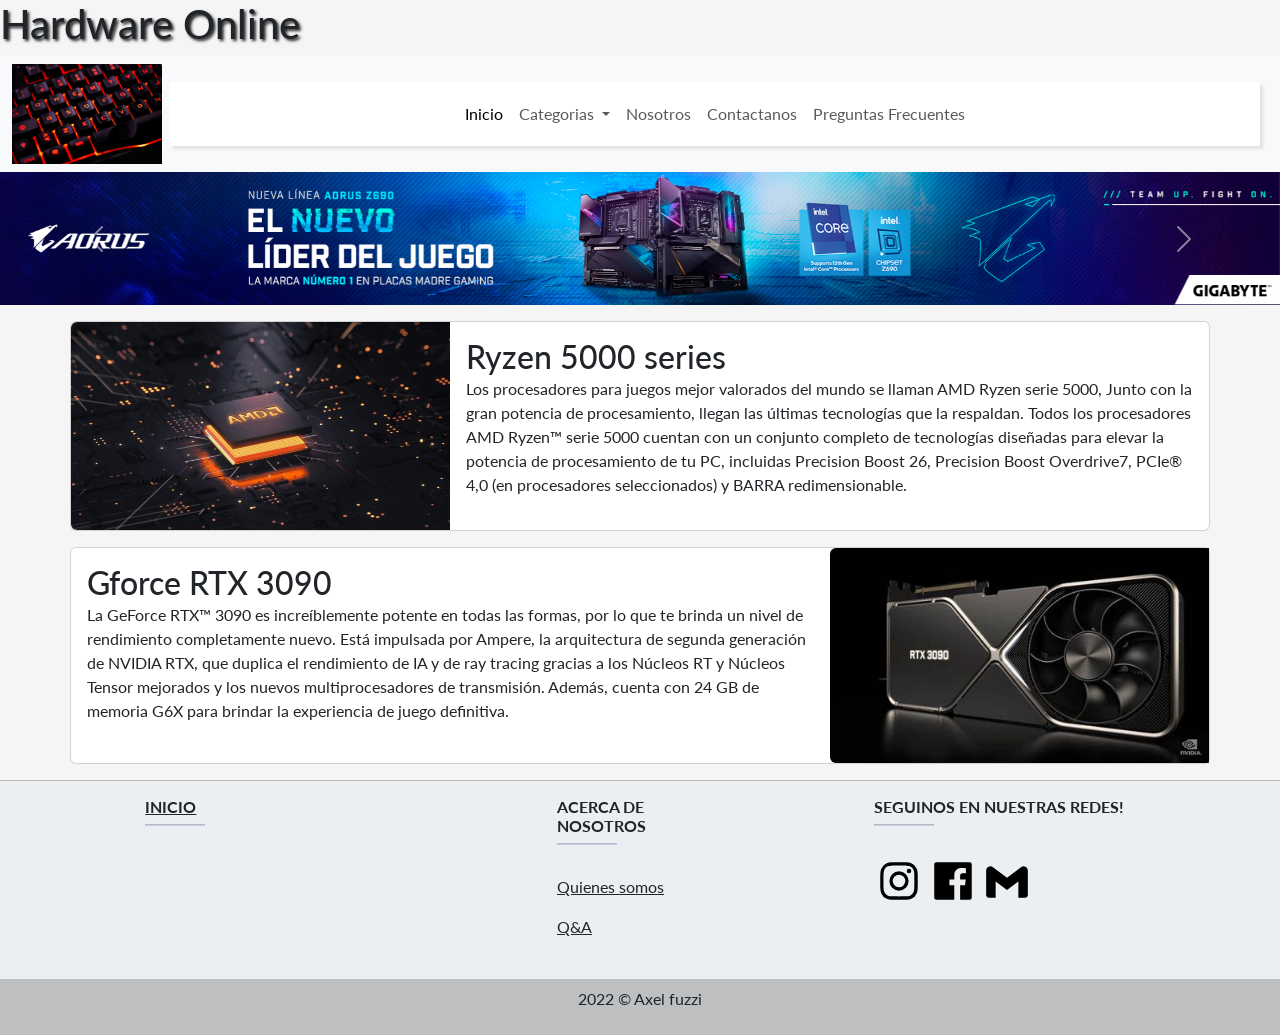
<file: index.html>
<!DOCTYPE html>
<html lang="en">
<head>
    <meta charset="UTF-8">
    <meta http-equiv="X-UA-Compatible" content="IE=edge">
    <meta name="viewport" content="width=device-width, initial-scale=1.0">
    <title>Hardware Online</title>
    <!--estilos-->
    <link href="https://cdn.jsdelivr.net/npm/bootstrap@5.1.3/dist/css/bootstrap.min.css" rel="stylesheet" integrity="sha384-1BmE4kWBq78iYhFldvKuhfTAU6auU8tT94WrHftjDbrCEXSU1oBoqyl2QvZ6jIW3" crossorigin="anonymous">
    <link rel="stylesheet" href="css/style.css">
    <!--fuentes-->
    <link rel="shortcut icon" href="/favicon.ico" type="image/x-icon">
    <link rel="icon" href="favicon.ico" type="image/x-icon">
    <link rel="preconnect" href="https://fonts.googleapis.com">
    <link rel="preconnect" href="https://fonts.gstatic.com" crossorigin>
    <link href="https://fonts.googleapis.com/css2?family=Lato:wght@300;400&display=swap" rel="stylesheet">
</head>
<body>
  <h1 class="titulo">Hardware Online</h1>
    <nav class="navbar navbar-expand-lg navbar-light bg-light justify-content-center" >
        <div class="container-fluid">
          <a class="navbar-brand" href="index.html"><img src="images/0-Tecaldo-gaming.jpg" alt="" class="logo"></a>
          <button class="navbar-toggler" type="button" data-bs-toggle="collapse" data-bs-target="#navbarSupportedContent" aria-controls="navbarSupportedContent" aria-expanded="false" aria-label="Toggle navigation">
            <span class="navbar-toggler-icon"></span>
          </button>
          <div class="collapse navbar-collapse mx-2" id="navbarSupportedContent">
            <ul class="navbar-nav me-auto mb-2 mb-lg-0">
              <li class="nav-item">
                <a class="nav-link active" aria-current="page" href="#">Inicio</a>
              </li>
        
              <li class="nav-item dropdown">
                <a class="nav-link dropdown-toggle" href="#" id="navbarDropdown" role="button" data-bs-toggle="dropdown" aria-expanded="false">
                  Categorias
                </a>
                <ul class="dropdown-menu" aria-labelledby="navbarDropdown">
                  
                  <li class="nav-item dropdown">
                    <a class="nav-link dropdown-toggle" href="#" id="navbarDropdown" role="button" data-bs-toggle="dropdown" aria-expanded="false">
                      Pc de Escritorio
                    </a>
                    <ul class="dropdown-menu" aria-labelledby="navbarDropdown">
                      <li><a class="dropdown-item" href="html/productos.html#gpu">Placas de video</a></li>
                      <li><a class="dropdown-item" href="html/productos.html#cpu">microprocesadores</a></li>
                      <li><a class="dropdown-item" href="html/productos.html#ram">Memorias Ram</a></li>
                      <li><a class="dropdown-item" href="html/productos.html#fuentes">Fuentes</a></li>
                      <li><a class="dropdown-item" href="html/productos.html#case">Gabinetes</a></li>
                      <li><a class="dropdown-item" href="html/productos.html#almacenamiento">Almacenamiento</a></li>
                    </ul>
                  </li>
                  <li class="nav-item dropdown">
                    <a class="nav-link dropdown-toggle" href="#" id="navbarDropdown" role="button" data-bs-toggle="dropdown" aria-expanded="false">
                      Almacenamiento
                    </a>
                    <ul class="dropdown-menu" aria-labelledby="navbarDropdown">
                      <li><a class="dropdown-item" href="html/productos.html#almacenamiento">SSD</a></li>
                      <li><a class="dropdown-item" href="html/productos.html#almacenamiento">HDD</a></li>
                    </ul>
                  </li>
                  <li><a class="dropdown-item" href="html/productos.html#monitores">Monitores</a></li>
                  <li><a class="dropdown-item" href="html/productos.html#notebook">Notebook</a></li>
                  <li><a class="dropdown-item" href="html/productos.html#mouse&teclados">Perifericos</a></li>
                </ul>
              </li>
              <li class="nav-item">
                <a class="nav-link" href="html/nosotros.html">Nosotros</a>
              </li>
              <li class="nav-item">
                <a class="nav-link" href="html/contacto.html">Contactanos</a>
              </li>
              <li class="nav-item">
                <a class="nav-link" href="html/Q&A.html">Preguntas Frecuentes</a>
              </li>
            
            </ul>
          </div>
        </div>
      </nav>
      <main>
      <div id="carouselExampleControls" class="carousel slide" data-bs-ride="carousel">
        <div class="carousel-inner">
          <div class="carousel-item active">
            <img src="images/banner-slider.png" class="d-block w-100" alt="...">
          </div>
          <div class="carousel-item">
            <img src="images/banner-slider2.jpg" class="d-block w-100" alt="...">
          </div>
          <div class="carousel-item">
            <img src="images/banner-slider3.jpg" class="d-block w-100" alt="...">
          </div>
          <div class="carousel-item">
            <img src="images/banner-slider4.png" class="d-block w-100" alt="...">
          </div>
        </div>
        <button class="carousel-control-prev" type="button" data-bs-target="#carouselExampleControls" data-bs-slide="prev">
          <span class="carousel-control-prev-icon" aria-hidden="true"></span>
          <span class="visually-hidden">Previous</span>
        </button>
        <button class="carousel-control-next" type="button" data-bs-target="#carouselExampleControls" data-bs-slide="next">
          <span class="carousel-control-next-icon" aria-hidden="true"></span>
          <span class="visually-hidden">Next</span>
        </button>
      </div>
      <div class="container-fluid pt-3 about">
        <div class="container about-amd px-0">
          <div class="card">
            <div class="row g-0">
              <div class="col-md-4">
                <img src="images/AMD-Ryzen-5000.jpg" class="img-fluid rounded-start" alt="...">
              </div>
              <div class="col-md-8">
                <div class="card-body">
                  <h2 class="card-title">Ryzen 5000 series</h2>
                  <p class="card-text">Los procesadores para juegos mejor valorados del mundo se llaman AMD Ryzen serie 5000, Junto con la gran potencia de procesamiento, llegan las últimas tecnologías que la respaldan. Todos los procesadores AMD Ryzen™ serie 5000 cuentan con un conjunto completo de tecnologías diseñadas para elevar la potencia de procesamiento de tu PC, incluidas Precision Boost 26, Precision Boost Overdrive7, PCIe® 4,0 (en procesadores seleccionados) y BARRA redimensionable.</p>
                </div>
              </div>
            </div>
          </div>
        </div>
        <div class="container about-nvidia px-0 pt-3">
          <div class="card">
            <div class="row g-0">  
              <div class="col-md-8">
                <div class="card-body">
                  <h2 class="card-title">Gforce RTX 3090</h2>
                  <p class="card-text">La GeForce RTX™ 3090 es increíblemente potente en todas las formas, por lo que te brinda un nivel de rendimiento completamente nuevo. Está impulsada por Ampere, la arquitectura de segunda generación de NVIDIA RTX, que duplica el rendimiento de IA y de ray tracing gracias a los Núcleos RT y Núcleos Tensor mejorados y los nuevos multiprocesadores de transmisión. Además, cuenta con 24 GB de memoria G6X para brindar la experiencia de juego definitiva.</p>
                </div>
              </div>
              <div class="col-md-4">
                <img src="images/rtx-3090.jfif" class="img-fluid rounded-start" alt="...">
              </div>
            </div>
          </div>
        </div>  
      </div>
    </main>
  <footer class="text-center text-lg-start text-dark" style="background-color: #ECEFF1">
    <hr> 
    <section>
      <div class="container text-center text-md-start mt-2">
        <div class="row">
          <div class="col-md-3 col-lg-4 col-xl-3 mx-auto mb-4">
            <h5><a href="index.html" class="text-dark text-uppercase fw-bold">Inicio</a></h5>
            <hr class="mb-4 mt-0 d-inline-block mx-auto" style="width: 60px; background-color: #7c4dff; height: 2px"/>
          </div>
          <div class="col-md-3 col-lg-2 col-xl-2 mx-auto mb-4">
            <h5 class="text-uppercase fw-bold">Acerca de nosotros</h5>
            <hr class="mb-4 mt-0 d-inline-block mx-auto" style="width: 60px; background-color: #7c4dff; height: 2px"/>      
            <p>
              <a href="html/nosotros.html" class="text-dark">Quienes somos</a>
            </p>
            <p>
              <a href="html/Q&A.html" class="text-dark">Q&A</a>
            </p>
          </div>
          <div class="col-md-4 col-lg-3 col-xl-3 mx-auto mb-md-0 mb-4">
            <h5 class="text-uppercase fw-bold">Seguinos en nuestras redes!</h5>
            <hr class="mb-4 mt-0 d-inline-block mx-auto" style="width: 60px; background-color: #7c4dff; height: 2px"/>
            <div class="social-icons">
              <img src="images/bxl-instagram.svg" alt="" width="50" class="instagram">
              <img src="images/bxl-facebook-square.svg" alt="" width="50" class="facebook">
              <img src="images/bxl-gmail.svg" alt="" width="50" class="gmail">
            </div>     
          </div>
        </div>
      </div>
    </section>   
    <div class="text-center p-2" style="background-color: rgba(0, 0, 0, 0.2)">    
      <p>2022 &copy; Axel fuzzi</p>  
    </div>
  </footer>  
  <script src="https://cdn.jsdelivr.net/npm/bootstrap@5.1.3/dist/js/bootstrap.bundle.min.js" integrity="sha384-ka7Sk0Gln4gmtz2MlQnikT1wXgYsOg+OMhuP+IlRH9sENBO0LRn5q+8nbTov4+1p" crossorigin="anonymous"></script>
</body>
</html>
</file>
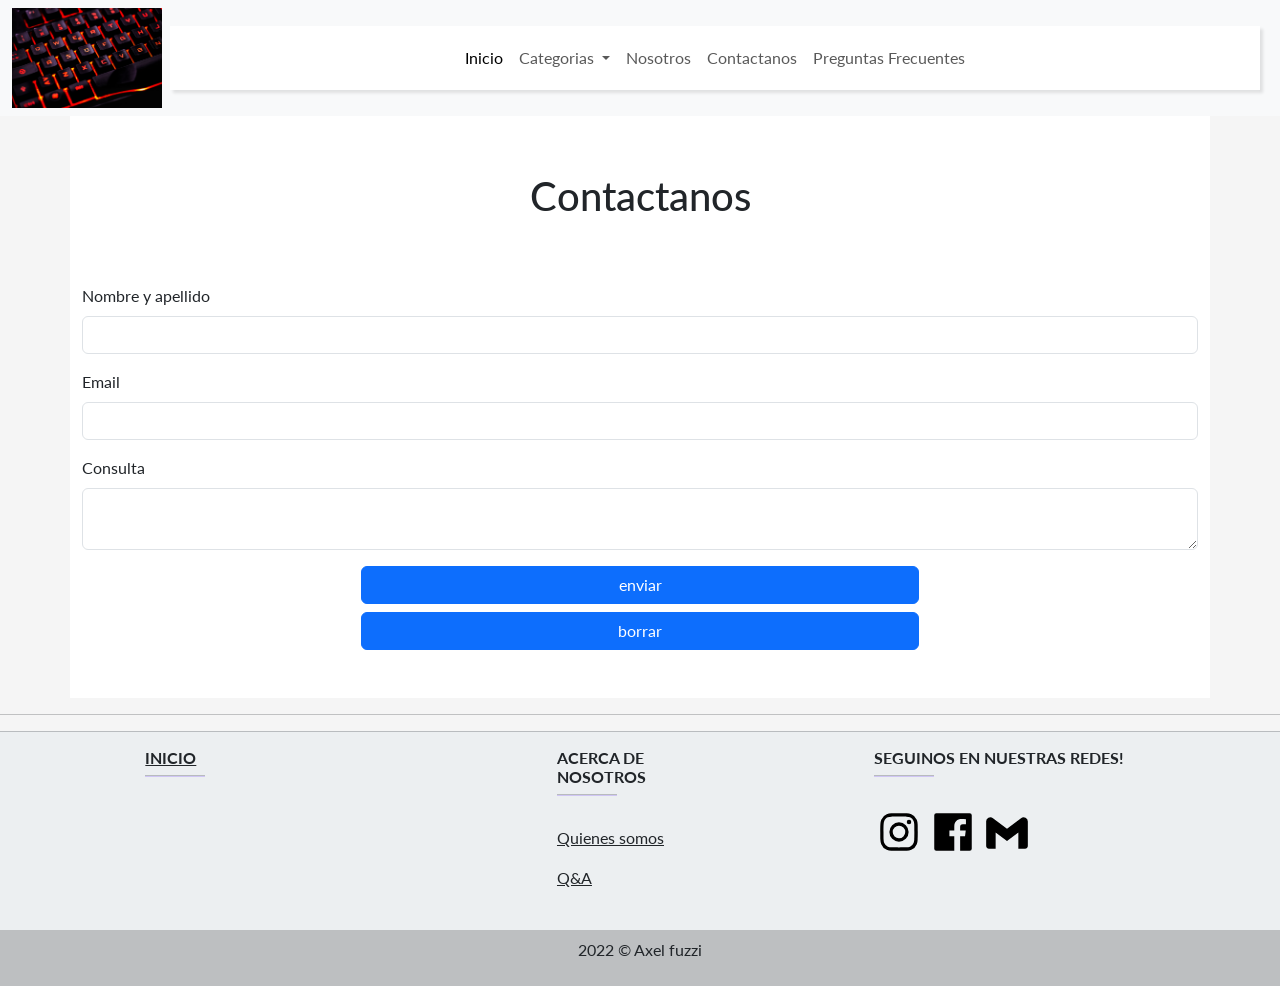
<file: html/contacto.html>
<!DOCTYPE html>
<html lang="en">
  <head>
    <meta charset="UTF-8">
    <meta http-equiv="X-UA-Compatible" content="IE=edge">
    <meta name="viewport" content="width=device-width, initial-scale=1.0">
    <title>Hardware Online</title>
    <!--estilos-->
    <link href="https://cdn.jsdelivr.net/npm/bootstrap@5.1.3/dist/css/bootstrap.min.css" rel="stylesheet" integrity="sha384-1BmE4kWBq78iYhFldvKuhfTAU6auU8tT94WrHftjDbrCEXSU1oBoqyl2QvZ6jIW3" crossorigin="anonymous">
    <link rel="stylesheet" href="../css/style.css">
    <!--fuentes-->
    <link rel="shortcut icon" href="/favicon.ico" type="image/x-icon">
    <link rel="icon" href="favicon.ico" type="image/x-icon">
    <link rel="preconnect" href="https://fonts.googleapis.com">
    <link rel="preconnect" href="https://fonts.gstatic.com" crossorigin>
    <link href="https://fonts.googleapis.com/css2?family=Lato:wght@300;400&display=swap" rel="stylesheet">
</head>
    <body>
        <nav class="navbar navbar-expand-lg navbar-light bg-light justify-content-center" >
            <div class="container-fluid">
              <a class="navbar-brand" href="../index.html"><img src="../images/0-Tecaldo-gaming.jpg" alt="" class="logo"></a>
              <button class="navbar-toggler" type="button" data-bs-toggle="collapse" data-bs-target="#navbarSupportedContent" aria-controls="navbarSupportedContent" aria-expanded="false" aria-label="Toggle navigation">
                <span class="navbar-toggler-icon"></span>
              </button>
              <div class="collapse navbar-collapse mx-2" id="navbarSupportedContent">
                <ul class="navbar-nav me-auto mb-2 mb-lg-0">
                  <li class="nav-item">
                    <a class="nav-link active" aria-current="page" href="../index.html">Inicio</a>
                  </li>
            
                  <li class="nav-item dropdown">
                    <a class="nav-link dropdown-toggle" href="#" id="navbarDropdown" role="button" data-bs-toggle="dropdown" aria-expanded="false">
                      Categorias
                    </a>
                    <ul class="dropdown-menu" aria-labelledby="navbarDropdown">
                      
                      <li class="nav-item dropdown">
                        <a class="nav-link dropdown-toggle" href="#" id="navbarDropdown" role="button" data-bs-toggle="dropdown" aria-expanded="false">
                          Pc de Escritorio
                        </a>
                        <ul class="dropdown-menu" aria-labelledby="navbarDropdown">
                          <li><a class="dropdown-item" href="../html/productos.html#gpu">Placas de video</a></li>
                          <li><a class="dropdown-item" href="../html/productos.html#cpu">microprocesadores</a></li>
                          <li><a class="dropdown-item" href="../html/productos.html#ram">Memorias Ram</a></li>
                          <li><a class="dropdown-item" href="../html/productos.html#fuentes">Fuentes</a></li>
                          <li><a class="dropdown-item" href="../html/productos.html#case">Gabinetes</a></li>
                          <li><a class="dropdown-item" href="../html/productos.html#almacenamiento">Almacenamiento</a></li>
                        </ul>
                      </li>
                      <li class="nav-item dropdown">
                        <a class="nav-link dropdown-toggle" href="#" id="navbarDropdown" role="button" data-bs-toggle="dropdown" aria-expanded="false">
                          Almacenamiento
                        </a>
                        <ul class="dropdown-menu" aria-labelledby="navbarDropdown">
                          <li><a class="dropdown-item" href="../html/productos.html#almacenamiento">SSD</a></li>
                          <li><a class="dropdown-item" href="../html/productos.html#almacenamiento">HDD</a></li>
                        </ul>
                      </li>
                      <li><a class="dropdown-item" href="../html/productos.html#monitores">Monitores</a></li>
                      <li><a class="dropdown-item" href="../html/productos.html#notebook">Notebook</a></li>
                      <li><a class="dropdown-item" href="../html/productos.html#mouse&teclados">Perifericos</a></li>
                    </ul>
                  </li>
                  <li class="nav-item">
                    <a class="nav-link" href="../html/nosotros.html">Nosotros</a>
                  </li>
                  <li class="nav-item">
                    <a class="nav-link" href="../html/contacto.html">Contactanos</a>
                  </li>
                  <li class="nav-item">
                    <a class="nav-link" href="../html/Q&A.html">Preguntas Frecuentes</a>
                  </li>
                
                </ul>
              </div>
            </div>
          </nav>
    <main>
      <form action="">
      <div class="container pb-lg-5 bg-white">
        <h1>Contactanos</h1>
        <div class="mb-3">
          <label for="nombreApellido" class="form-label">Nombre y apellido</label>
          <input type="text" class="form-control" name="nombreApellido">
        </div>
          <div class="mb-3">
            <label for="correo" class="form-label">Email</label>
            <input type="email" class="form-control" name="correo">
          </div>
          <div class="mb-3">
            <label for="texto" class="form-label">Consulta</label>
            <textarea class="form-control" name="texto" rows="2"></textarea>
          </div>
          <div class="d-grid gap-2 col-6 mx-auto">
            <button class="btn btn-primary" type="submit">enviar</button>
            <button class="btn btn-primary" type="reset">borrar</button>
          </div>
      </div>
    </form>
    </main>
    <hr>
    <footer class="text-center text-lg-start text-dark" style="background-color: #ECEFF1">
      <hr> 
      <section>
        <div class="container text-center text-md-start mt-2">
          <div class="row">
            <div class="col-md-3 col-lg-4 col-xl-3 mx-auto mb-4">
              <h5><a href="../index.html" class="text-dark text-uppercase fw-bold">Inicio</a></h5>
              <hr class="mb-4 mt-0 d-inline-block mx-auto" style="width: 60px; background-color: #7c4dff; height: 2px"/>
            </div>
            <div class="col-md-3 col-lg-2 col-xl-2 mx-auto mb-4">
              <h5 class="text-uppercase fw-bold">Acerca de nosotros</h5>
              <hr class="mb-4 mt-0 d-inline-block mx-auto" style="width: 60px; background-color: #7c4dff; height: 2px"/>      
              <p>
                <a href="../html/nosotros.html" class="text-dark">Quienes somos</a>
              </p>
              <p>
                <a href="../html/Q&A.html" class="text-dark">Q&A</a>
              </p>
            </div>
            <div class="col-md-4 col-lg-3 col-xl-3 mx-auto mb-md-0 mb-4">
              <h5 class="text-uppercase fw-bold">Seguinos en nuestras redes!</h5>
              <hr class="mb-4 mt-0 d-inline-block mx-auto" style="width: 60px; background-color: #7c4dff; height: 2px"/>
              <div class="social-icons">
                <img src="../images/bxl-instagram.svg" alt="" width="50" class="instagram">
                <img src="../images/bxl-facebook-square.svg" alt="" width="50" class="facebook">
                <img src="../images/bxl-gmail.svg" alt="" width="50" class="gmail">
              </div>     
            </div>
          </div>
        </div>
      </section>   
      <div class="text-center p-2" style="background-color: rgba(0, 0, 0, 0.2)">    
        <p>2022 &copy; Axel fuzzi</p>  
      </div>
    </footer>  
    <script src="https://cdn.jsdelivr.net/npm/bootstrap@5.1.3/dist/js/bootstrap.bundle.min.js" integrity="sha384-ka7Sk0Gln4gmtz2MlQnikT1wXgYsOg+OMhuP+IlRH9sENBO0LRn5q+8nbTov4+1p" crossorigin="anonymous"></script>
</body>
</html>
</file>
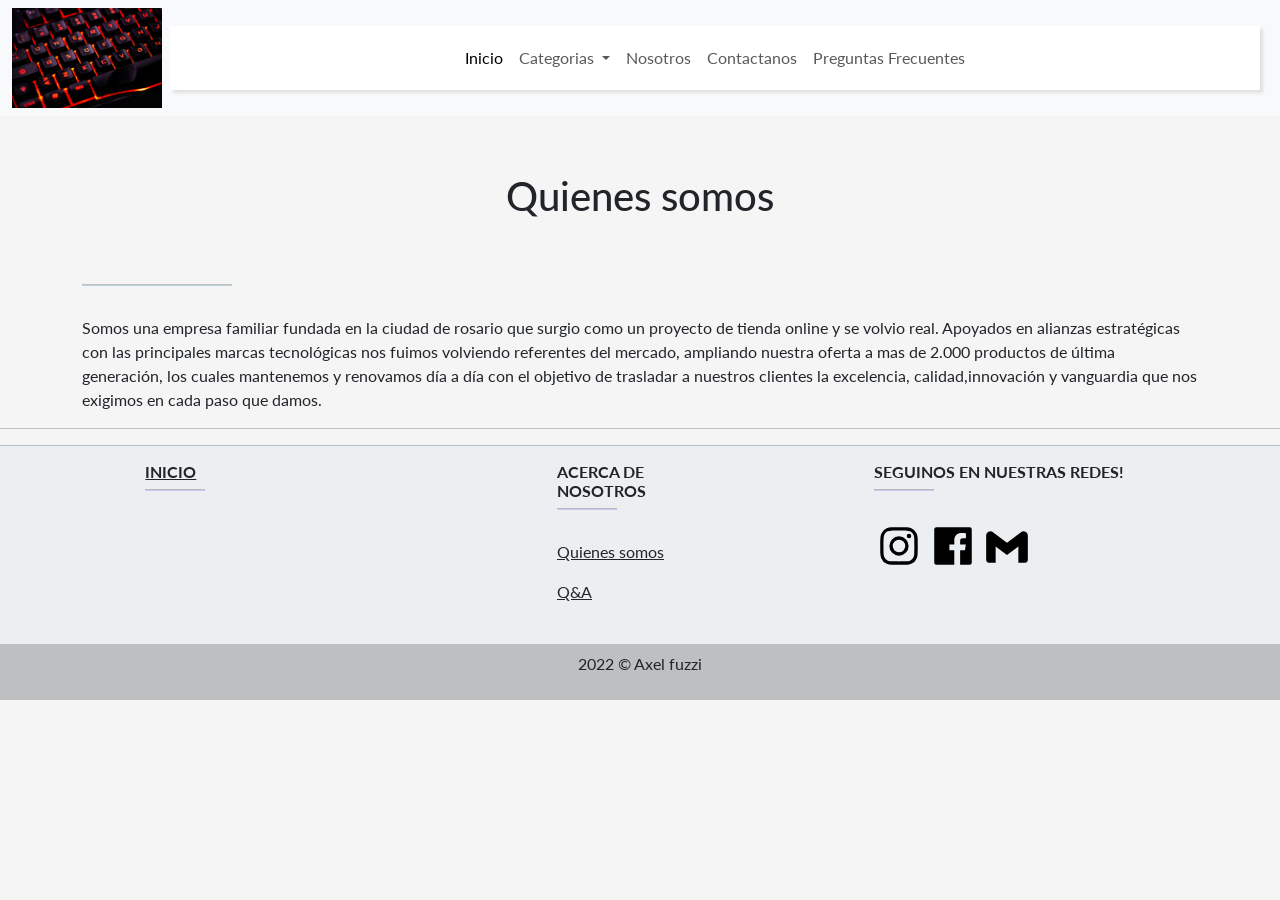
<file: html/nosotros.html>
<!DOCTYPE html>
<html lang="en">
  <head>
    <meta charset="UTF-8">
    <meta http-equiv="X-UA-Compatible" content="IE=edge">
    <meta name="viewport" content="width=device-width, initial-scale=1.0">
    <title>Hardware Online</title>
    <!--estilos-->
    <link href="https://cdn.jsdelivr.net/npm/bootstrap@5.1.3/dist/css/bootstrap.min.css" rel="stylesheet" integrity="sha384-1BmE4kWBq78iYhFldvKuhfTAU6auU8tT94WrHftjDbrCEXSU1oBoqyl2QvZ6jIW3" crossorigin="anonymous">
    <link rel="stylesheet" href="../css/style.css">
    <!--fuentes-->
    <link rel="shortcut icon" href="/favicon.ico" type="image/x-icon">
    <link rel="icon" href="favicon.ico" type="image/x-icon">
    <link rel="preconnect" href="https://fonts.googleapis.com">
    <link rel="preconnect" href="https://fonts.gstatic.com" crossorigin>
    <link href="https://fonts.googleapis.com/css2?family=Lato:wght@300;400&display=swap" rel="stylesheet">
</head>
    <body>
        <nav class="navbar navbar-expand-lg navbar-light bg-light justify-content-center" >
            <div class="container-fluid">
              <a class="navbar-brand" href="../index.html"><img src="../images/0-Tecaldo-gaming.jpg" alt="" class="logo"></a>
              <button class="navbar-toggler" type="button" data-bs-toggle="collapse" data-bs-target="#navbarSupportedContent" aria-controls="navbarSupportedContent" aria-expanded="false" aria-label="Toggle navigation">
                <span class="navbar-toggler-icon"></span>
              </button>
              <div class="collapse navbar-collapse mx-2" id="navbarSupportedContent">
                <ul class="navbar-nav me-auto mb-2 mb-lg-0">
                  <li class="nav-item">
                    <a class="nav-link active" aria-current="page" href="../index.html">Inicio</a>
                  </li>
            
                  <li class="nav-item dropdown">
                    <a class="nav-link dropdown-toggle" href="#" id="navbarDropdown" role="button" data-bs-toggle="dropdown" aria-expanded="false">
                      Categorias
                    </a>
                    <ul class="dropdown-menu" aria-labelledby="navbarDropdown">
                      
                      <li class="nav-item dropdown">
                        <a class="nav-link dropdown-toggle" href="#" id="navbarDropdown" role="button" data-bs-toggle="dropdown" aria-expanded="false">
                          Pc de Escritorio
                        </a>
                        <ul class="dropdown-menu" aria-labelledby="navbarDropdown">
                          <li><a class="dropdown-item" href="../html/productos.html#gpu">Placas de video</a></li>
                          <li><a class="dropdown-item" href="../html/productos.html#cpu">microprocesadores</a></li>
                          <li><a class="dropdown-item" href="../html/productos.html#ram">Memorias Ram</a></li>
                          <li><a class="dropdown-item" href="../html/productos.html#fuentes">Fuentes</a></li>
                          <li><a class="dropdown-item" href="../html/productos.html#case">Gabinetes</a></li>
                          <li><a class="dropdown-item" href="../html/productos.html#almacenamiento">Almacenamiento</a></li>
                        </ul>
                      </li>
                      <li class="nav-item dropdown">
                        <a class="nav-link dropdown-toggle" href="#" id="navbarDropdown" role="button" data-bs-toggle="dropdown" aria-expanded="false">
                          Almacenamiento
                        </a>
                        <ul class="dropdown-menu" aria-labelledby="navbarDropdown">
                          <li><a class="dropdown-item" href="../html/productos.html#almacenamiento">SSD</a></li>
                          <li><a class="dropdown-item" href="../html/productos.html#almacenamiento">HDD</a></li>
                        </ul>
                      </li>
                      <li><a class="dropdown-item" href="../html/productos.html#monitores">Monitores</a></li>
                      <li><a class="dropdown-item" href="../html/productos.html#notebook">Notebook</a></li>
                      <li><a class="dropdown-item" href="../html/productos.html#mouse&teclados">Perifericos</a></li>
                    </ul>
                  </li>
                  <li class="nav-item">
                    <a class="nav-link" href="../html/nosotros.html">Nosotros</a>
                  </li>
                  <li class="nav-item">
                    <a class="nav-link" href="../html/contacto.html">Contactanos</a>
                  </li>
                  <li class="nav-item">
                    <a class="nav-link" href="../html/Q&A.html">Preguntas Frecuentes</a>
                  </li>
                
                </ul>
              </div>
            </div>
          </nav>
    <main>
      <div class="container">
     <h1>Quienes somos</h1>
     <hr class="mb-4 mt-0 d-inline-block mx-auto" style="width: 150px; background-color: #1572A1; height: 2px"/>
     <P>Somos una empresa familiar fundada en la ciudad de rosario que surgio como un proyecto de tienda online y se volvio real.
      Apoyados en alianzas estratégicas con las principales marcas tecnológicas nos fuimos volviendo referentes
       del mercado, ampliando nuestra oferta a mas de 2.000 productos de última generación, los cuales mantenemos
        y renovamos día a día con el objetivo de trasladar a nuestros clientes la excelencia, calidad,innovación
         y vanguardia que nos exigimos en cada paso que damos.
     </P>
    </div>
    </main>
    <hr>
    <footer class="text-center text-lg-start text-dark" style="background-color: #ECEFF1">
      <hr> 
      <section>
        <div class="container text-center text-md-start mt-2">
          <div class="row">
            <div class="col-md-3 col-lg-4 col-xl-3 mx-auto mb-4">
              <h5><a href="../index.html" class="text-dark text-uppercase fw-bold">Inicio</a></h5>
              <hr class="mb-4 mt-0 d-inline-block mx-auto" style="width: 60px; background-color: #7c4dff; height: 2px"/>
            </div>
            <div class="col-md-3 col-lg-2 col-xl-2 mx-auto mb-4">
              <h5 class="text-uppercase fw-bold">Acerca de nosotros</h5>
              <hr class="mb-4 mt-0 d-inline-block mx-auto" style="width: 60px; background-color: #7c4dff; height: 2px"/>      
              <p>
                <a href="../html/nosotros.html" class="text-dark">Quienes somos</a>
              </p>
              <p>
                <a href="../html/Q&A.html" class="text-dark">Q&A</a>
              </p>
            </div>
            <div class="col-md-4 col-lg-3 col-xl-3 mx-auto mb-md-0 mb-4">
              <h5 class="text-uppercase fw-bold">Seguinos en nuestras redes!</h5>
              <hr class="mb-4 mt-0 d-inline-block mx-auto" style="width: 60px; background-color: #7c4dff; height: 2px"/>
              <div class="social-icons">
                <img src="../images/bxl-instagram.svg" alt="" width="50" class="instagram">
                <img src="../images/bxl-facebook-square.svg" alt="" width="50" class="facebook">
                <img src="../images/bxl-gmail.svg" alt="" width="50" class="gmail">
              </div>     
            </div>
          </div>
        </div>
      </section>   
      <div class="text-center p-2" style="background-color: rgba(0, 0, 0, 0.2)">    
        <p>2022 &copy; Axel fuzzi</p>  
      </div>
    </footer>  
    <script src="https://cdn.jsdelivr.net/npm/bootstrap@5.1.3/dist/js/bootstrap.bundle.min.js" integrity="sha384-ka7Sk0Gln4gmtz2MlQnikT1wXgYsOg+OMhuP+IlRH9sENBO0LRn5q+8nbTov4+1p" crossorigin="anonymous"></script>
</body>
</html>
</file>
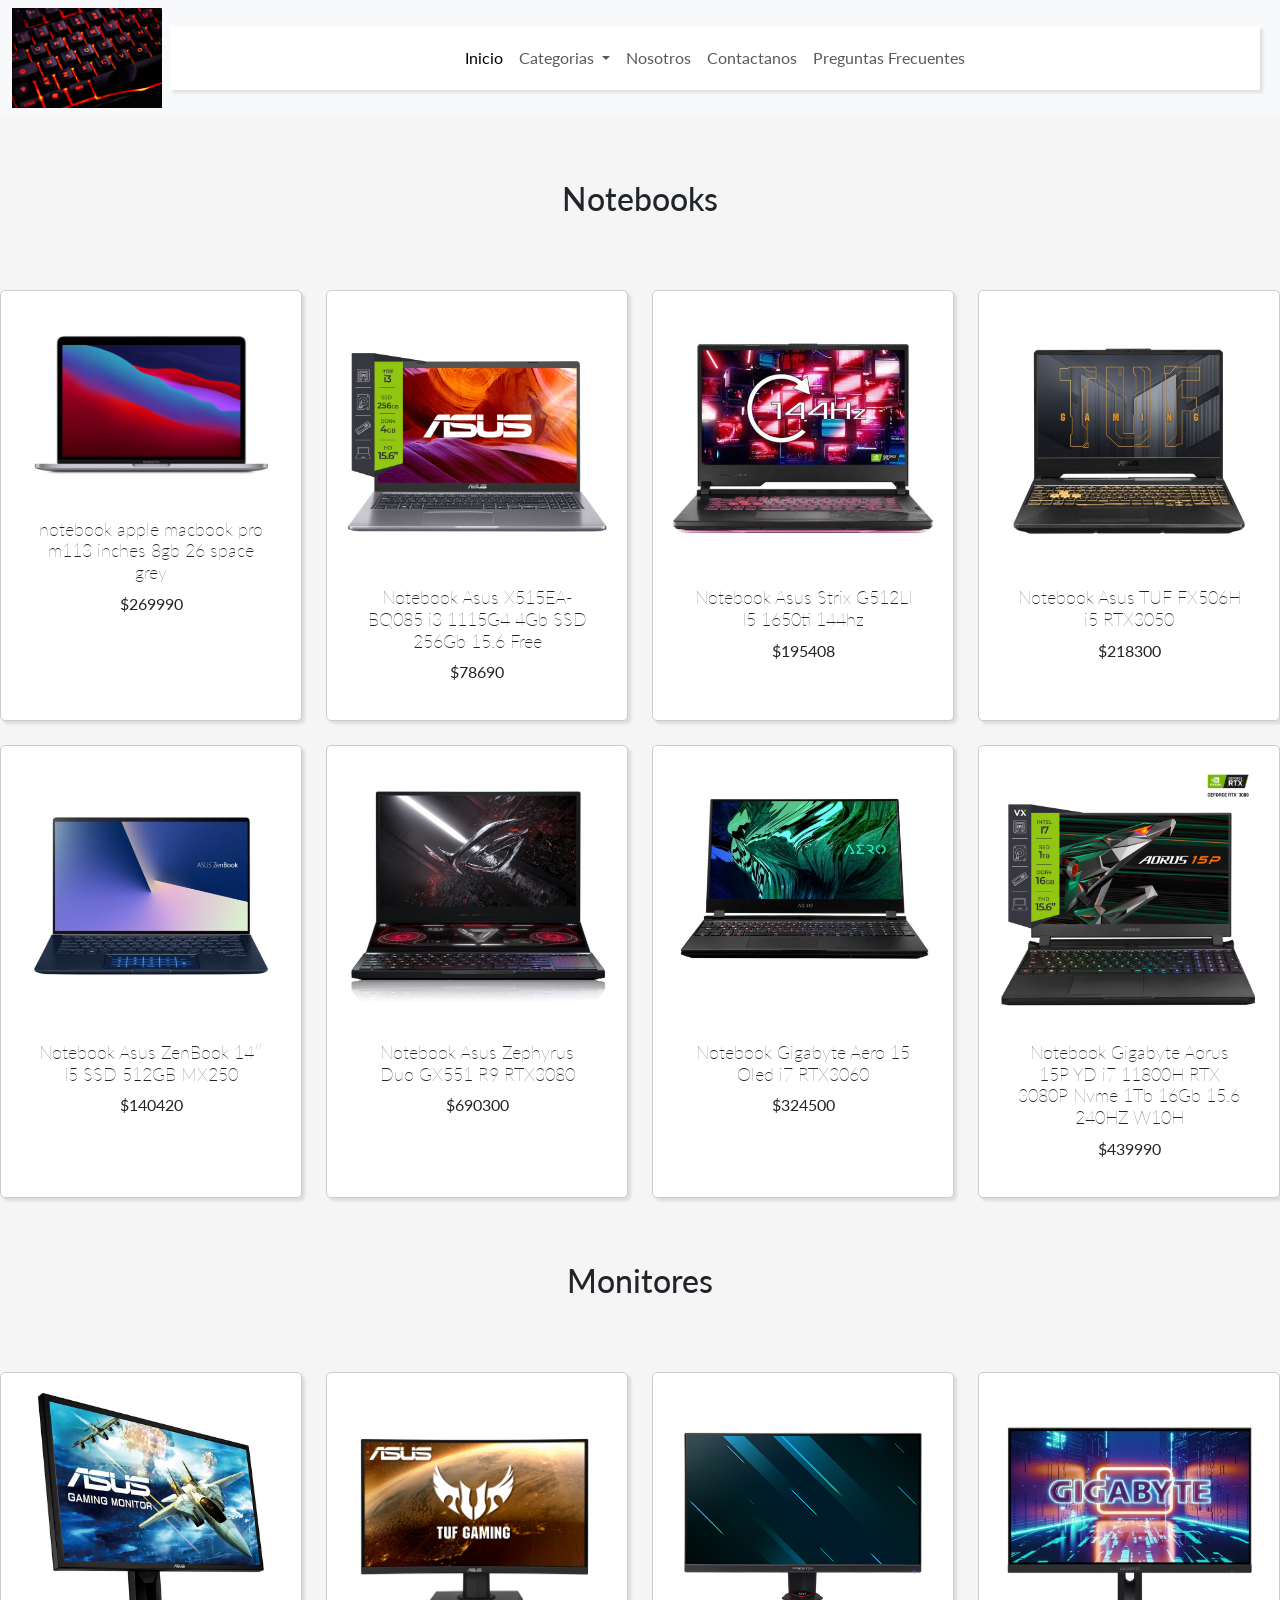
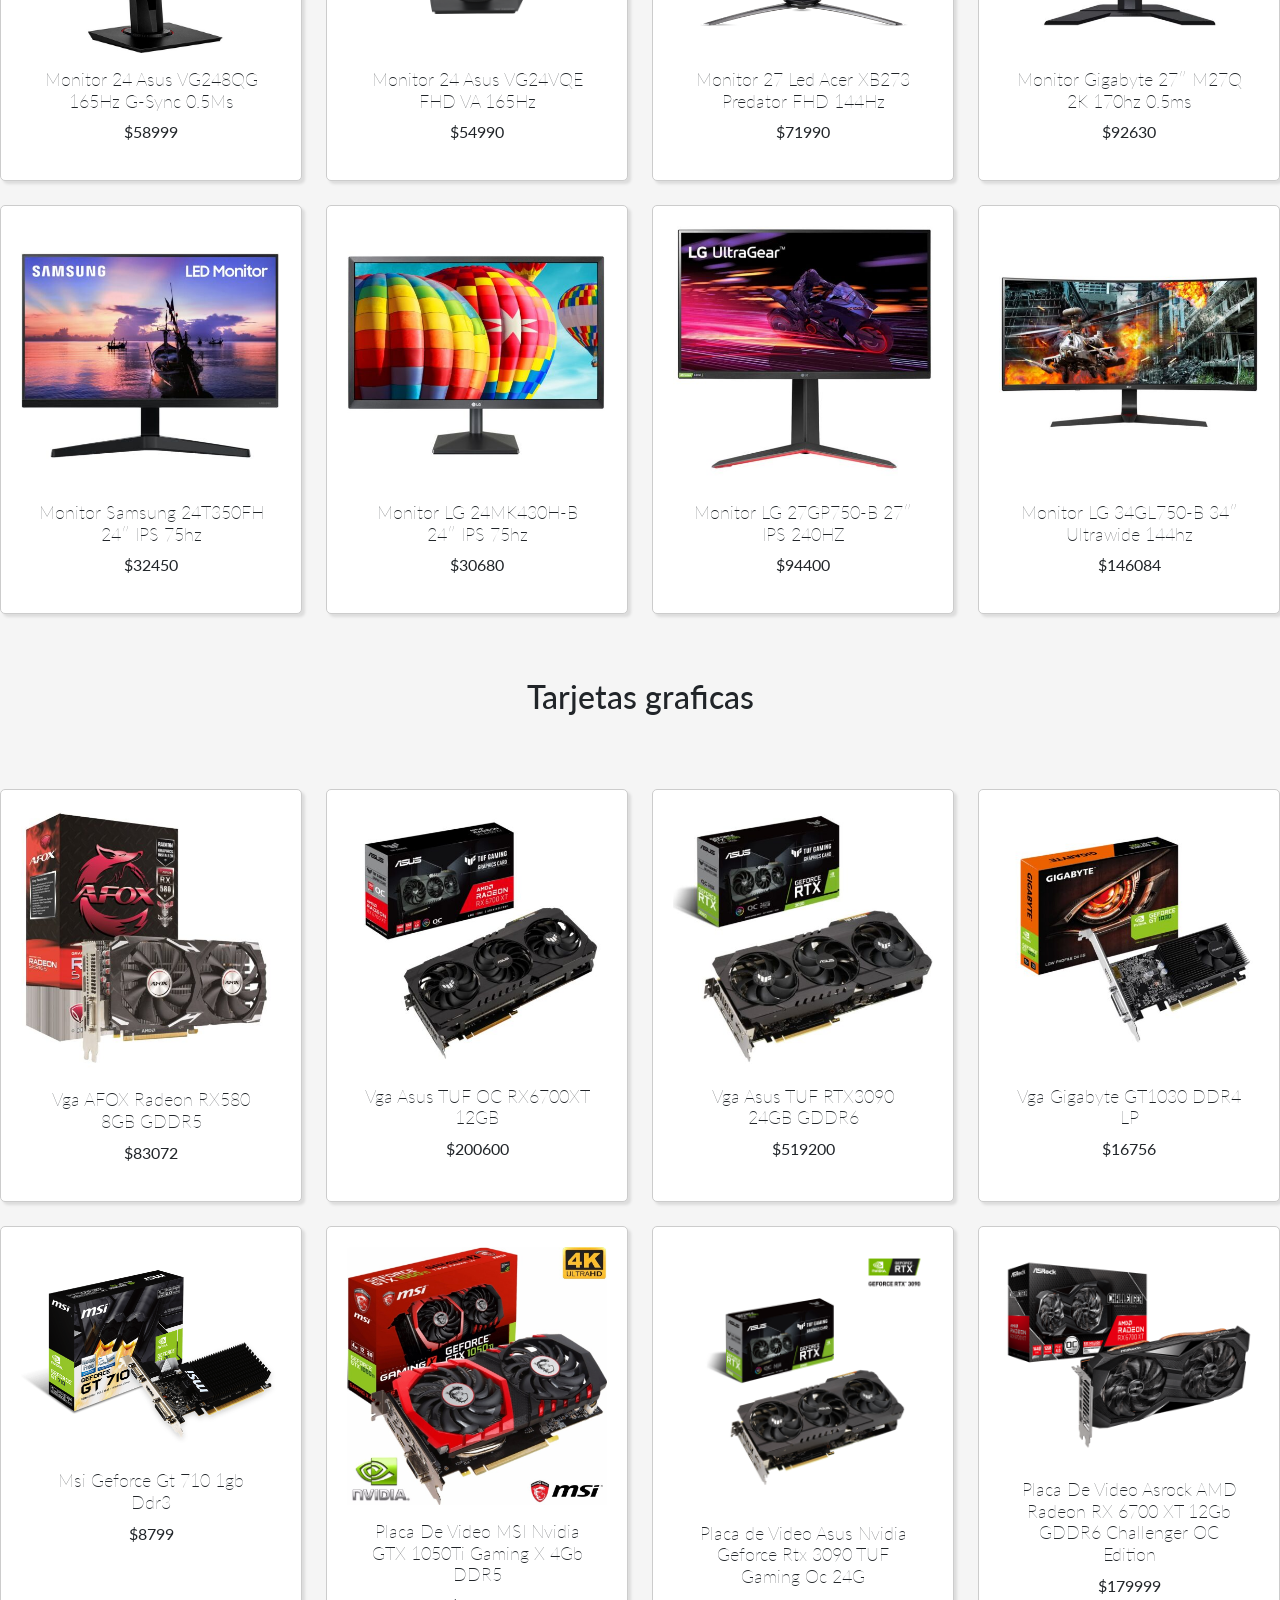
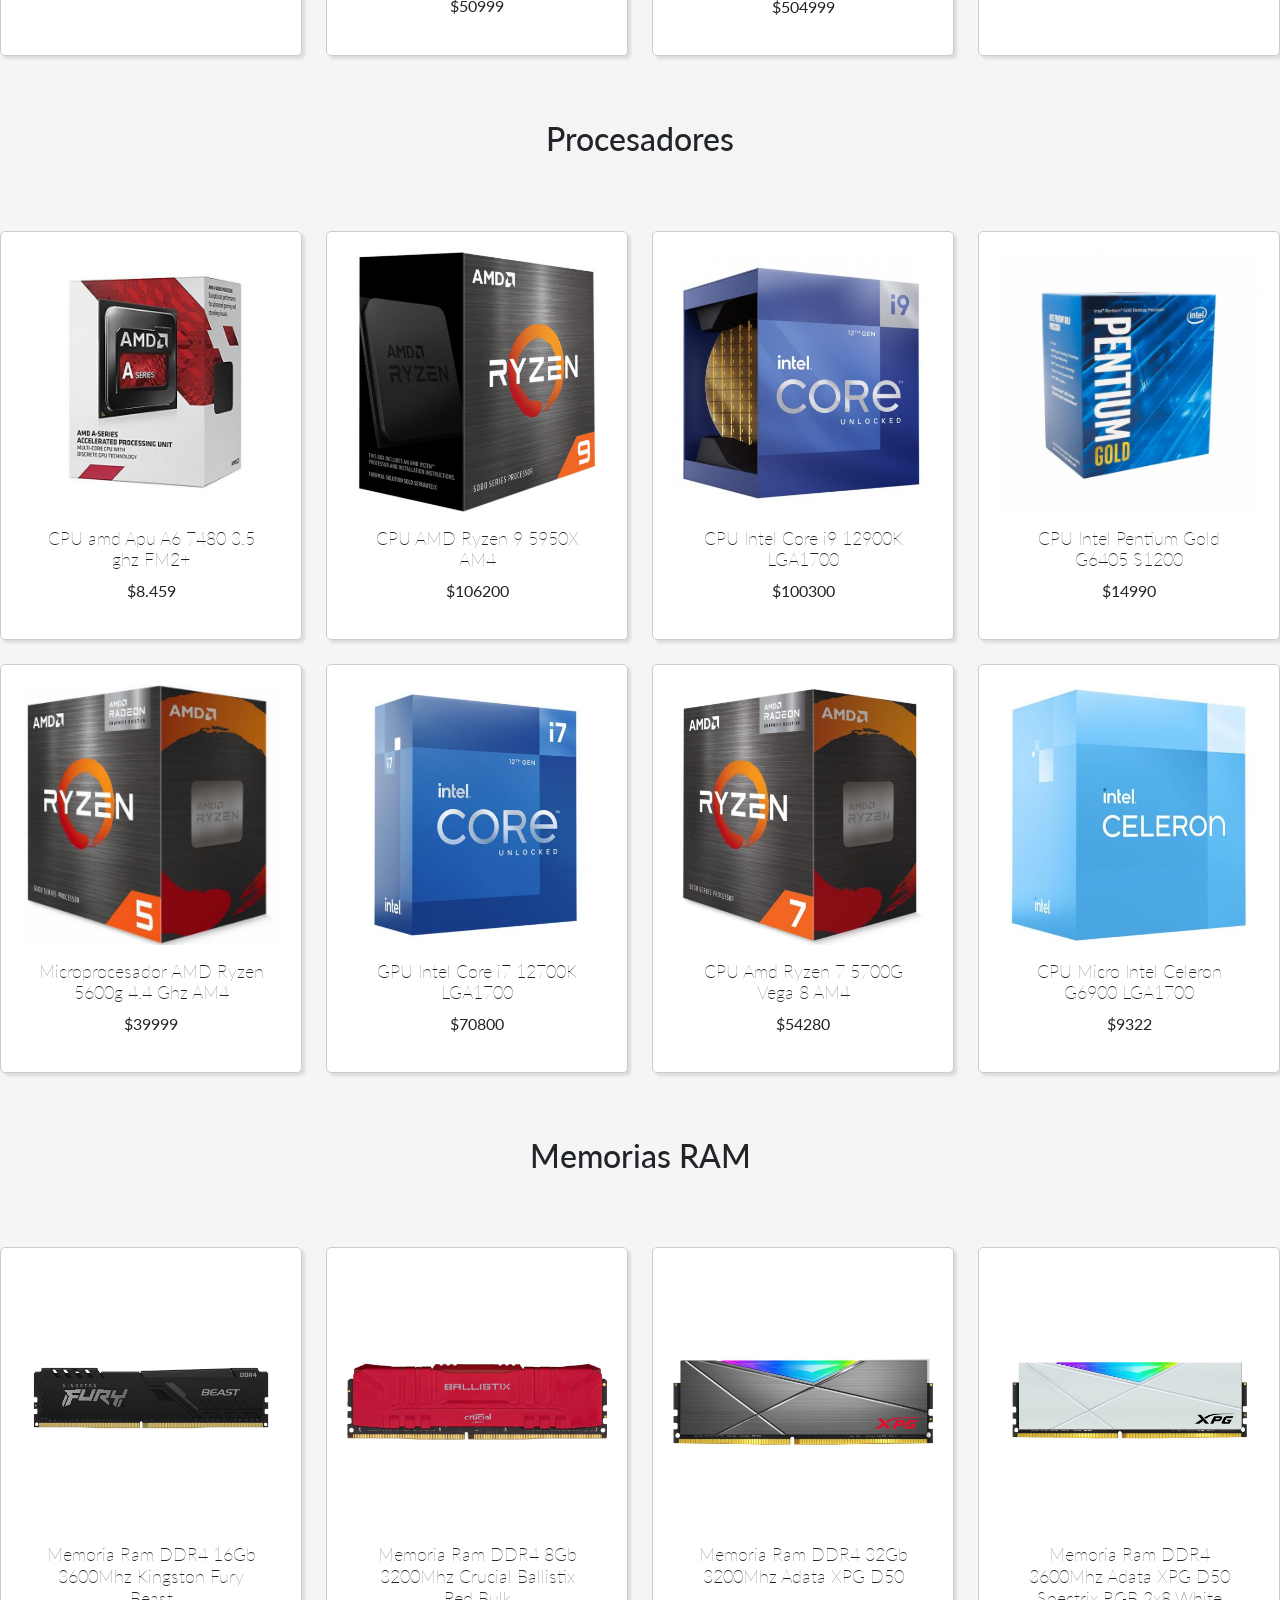
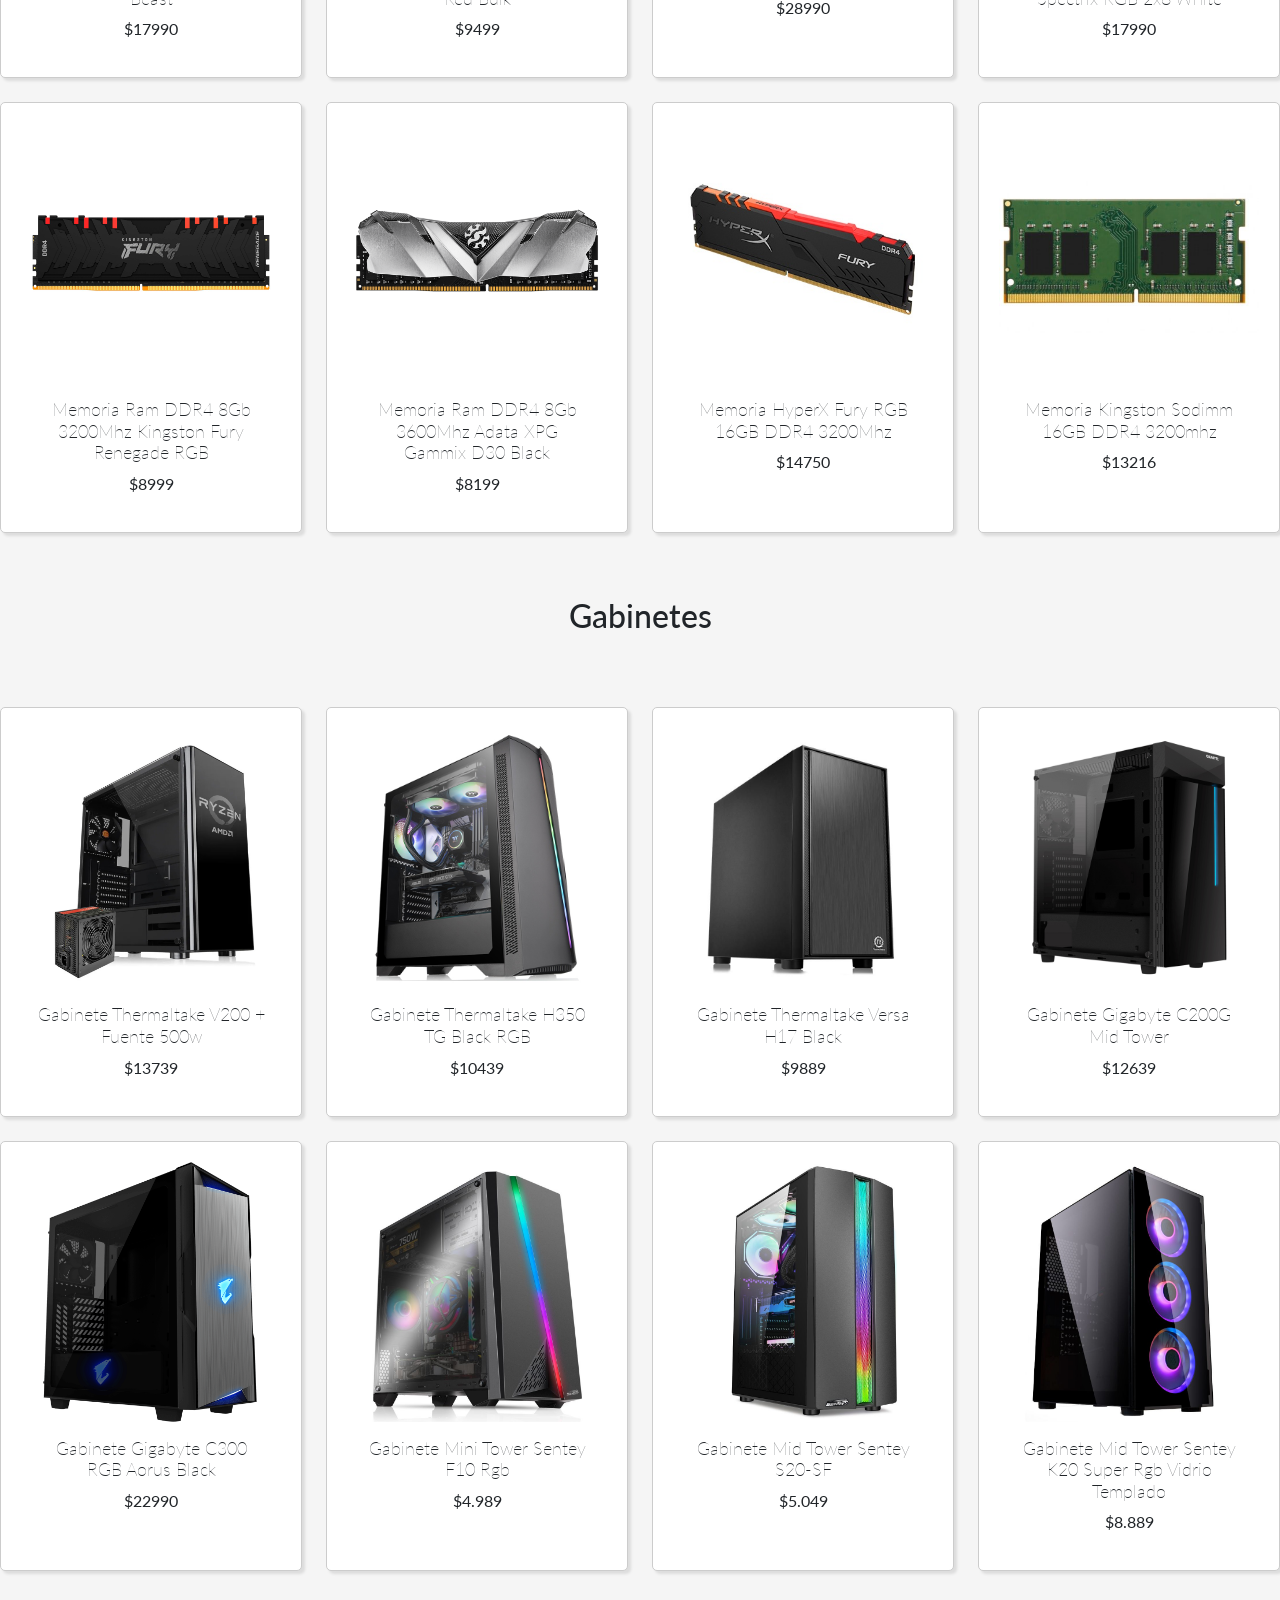
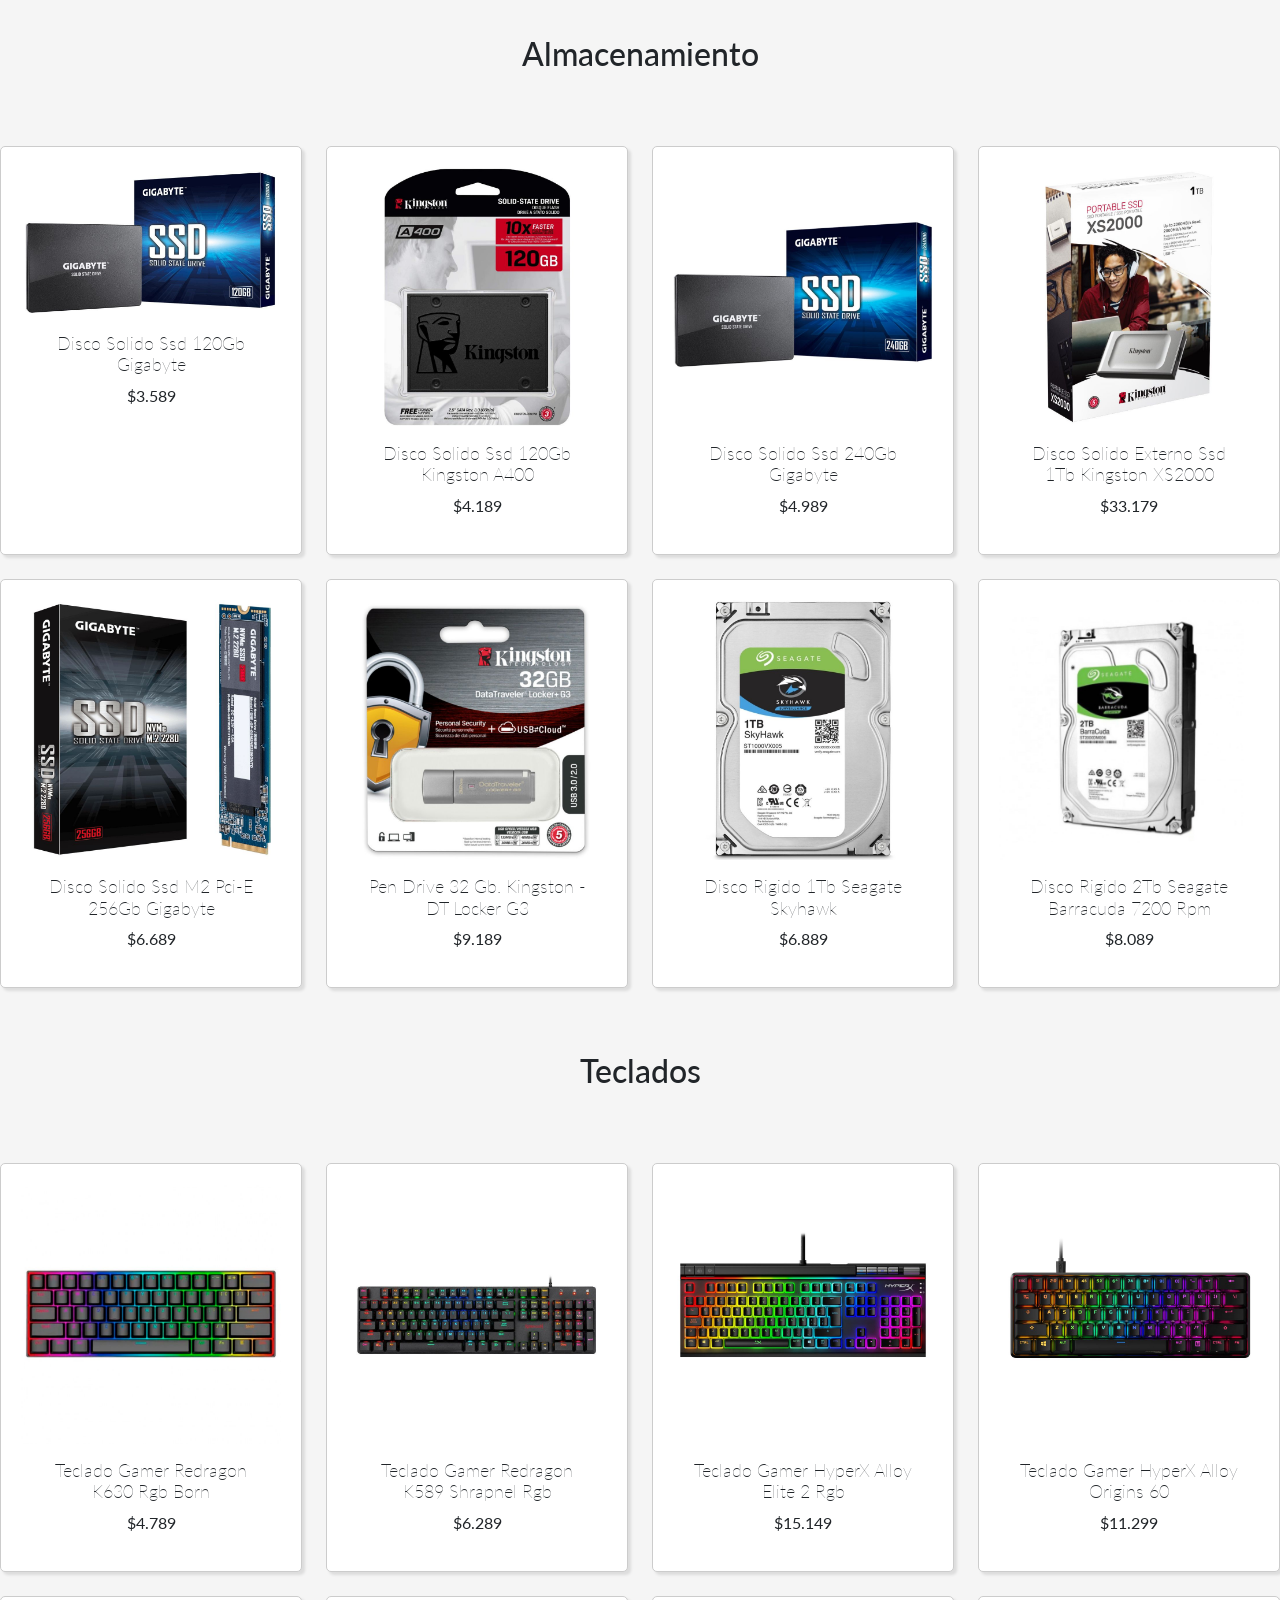
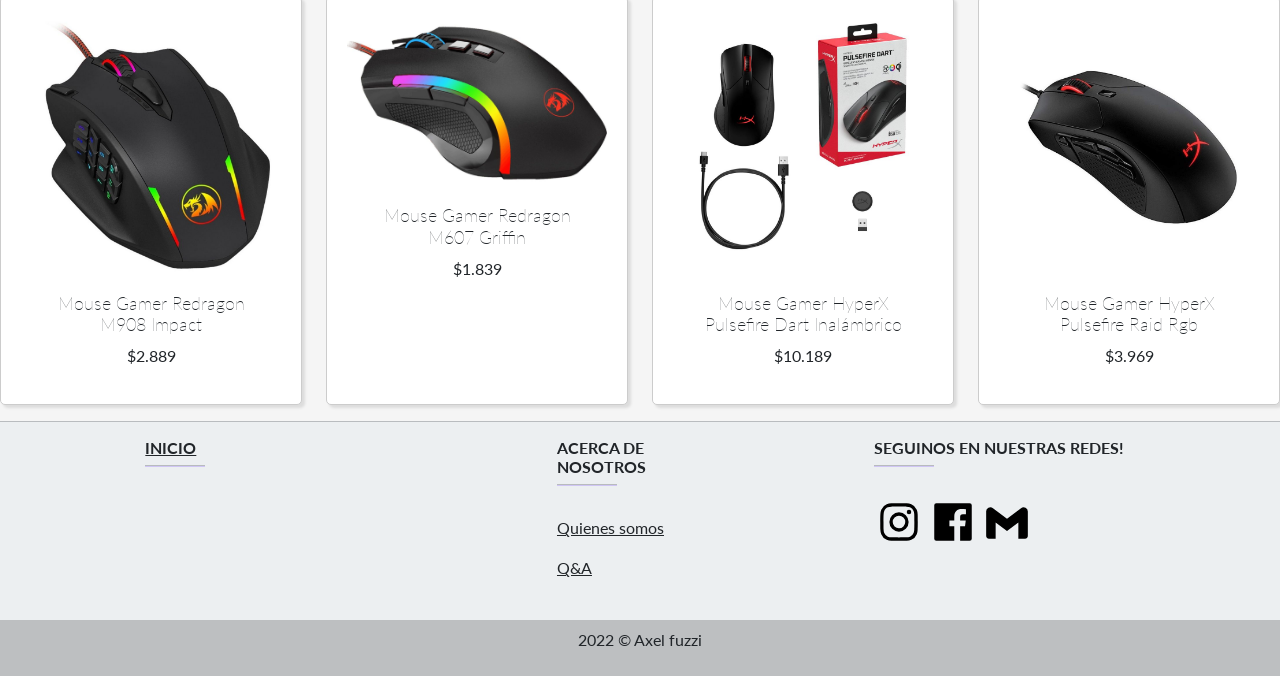
<file: html/productos.html>
<!DOCTYPE html>
<html lang="en">
  <head>
    <meta charset="UTF-8">
    <meta http-equiv="X-UA-Compatible" content="IE=edge">
    <meta name="viewport" content="width=device-width, initial-scale=1.0">
    <title>Hardware Online</title>
    <!--estilos-->
    <link href="https://cdn.jsdelivr.net/npm/bootstrap@5.1.3/dist/css/bootstrap.min.css" rel="stylesheet" integrity="sha384-1BmE4kWBq78iYhFldvKuhfTAU6auU8tT94WrHftjDbrCEXSU1oBoqyl2QvZ6jIW3" crossorigin="anonymous">
    <link rel="stylesheet" href="../css/style.css">
    <!--fuentes-->
    <link rel="shortcut icon" href="/favicon.ico" type="image/x-icon">
    <link rel="icon" href="favicon.ico" type="image/x-icon">
    <link rel="preconnect" href="https://fonts.googleapis.com">
    <link rel="preconnect" href="https://fonts.gstatic.com" crossorigin>
    <link href="https://fonts.googleapis.com/css2?family=Lato:wght@300;400&display=swap" rel="stylesheet">
</head>
<body>
    <nav class="navbar navbar-expand-lg navbar-light bg-light justify-content-center" >
        <div class="container-fluid">
          <a class="navbar-brand" href="../index.html"><img src="../images/0-Tecaldo-gaming.jpg" alt="" class="logo"></a>
          <button class="navbar-toggler" type="button" data-bs-toggle="collapse" data-bs-target="#navbarSupportedContent" aria-controls="navbarSupportedContent" aria-expanded="false" aria-label="Toggle navigation">
            <span class="navbar-toggler-icon"></span>
          </button>
          <div class="collapse navbar-collapse mx-2" id="navbarSupportedContent">
            <ul class="navbar-nav me-auto mb-2 mb-lg-0">
              <li class="nav-item">
                <a class="nav-link active" aria-current="page" href="../index.html">Inicio</a>
              </li>
        
              <li class="nav-item dropdown">
                <a class="nav-link dropdown-toggle" href="#" id="navbarDropdown" role="button" data-bs-toggle="dropdown" aria-expanded="false">
                  Categorias
                </a>
                <ul class="dropdown-menu" aria-labelledby="navbarDropdown">
                  
                  <li class="nav-item dropdown">
                    <a class="nav-link dropdown-toggle" href="#" id="navbarDropdown" role="button" data-bs-toggle="dropdown" aria-expanded="false">
                      Pc de Escritorio
                    </a>
                    <ul class="dropdown-menu" aria-labelledby="navbarDropdown">
                      <li><a class="dropdown-item" href="../html/productos.html#gpu">Placas de video</a></li>
                      <li><a class="dropdown-item" href="../html/productos.html#cpu">microprocesadores</a></li>
                      <li><a class="dropdown-item" href="../html/productos.html#ram">Memorias Ram</a></li>
                      <li><a class="dropdown-item" href="../html/productos.html#fuentes">Fuentes</a></li>
                      <li><a class="dropdown-item" href="../html/productos.html#case">Gabinetes</a></li>
                      <li><a class="dropdown-item" href="../html/productos.html#almacenamiento">Almacenamiento</a></li>
                    </ul>
                  </li>
                  <li class="nav-item dropdown">
                    <a class="nav-link dropdown-toggle" href="#" id="navbarDropdown" role="button" data-bs-toggle="dropdown" aria-expanded="false">
                      Almacenamiento
                    </a>
                    <ul class="dropdown-menu" aria-labelledby="navbarDropdown">
                      <li><a class="dropdown-item" href="../html/productos.html#almacenamiento">SSD</a></li>
                      <li><a class="dropdown-item" href="../html/productos.html#almacenamiento">HDD</a></li>
                    </ul>
                  </li>
                  <li><a class="dropdown-item" href="../html/productos.html#monitores">Monitores</a></li>
                  <li><a class="dropdown-item" href="../html/productos.html#notebook">Notebook</a></li>
                  <li><a class="dropdown-item" href="../html/productos.html#mouse&teclados">Perifericos</a></li>
                </ul>
              </li>
              <li class="nav-item">
                <a class="nav-link" href="../html/nosotros.html">Nosotros</a>
              </li>
              <li class="nav-item">
                <a class="nav-link" href="../html/contacto.html">Contactanos</a>
              </li>
              <li class="nav-item">
                <a class="nav-link" href="../html/Q&A.html">Preguntas Frecuentes</a>
              </li>
            </ul>
          </div>
        </div>
      </nav>
      <main> 
            <h2 id="notebook">Notebooks</h2>
        <div class="row row-cols-1 row-cols-md-4 g-4 row-cols-sm-2">
            <div class="col">
              <div class="card h-100 product-container">
                <img src="../images/notebook apple macbook pro m113 inches 8gb 256 space grey.jpg" class="card-img-top product-photo" alt="...">
                <div class="card-body">
                  <h3 class="card-title product-title" >notebook apple macbook pro m113 inches 8gb 26 space grey</h3>
                  <p class="card-text">$269990</p>
                </div>
              </div>
            </div>
            <div class="col">
              <div class="card h-100 product-container">
                <img src="../images/notebook asus x515ea-bq085 i3 1115g4 4gb ssd 256gb 15.6 free.jpg" class="card-img-top product-photo" alt="...">
                <div class="card-body">
                  <h3 class="card-title product-title">Notebook Asus X515EA-BQ085 i3 1115G4 4Gb SSD 256Gb 15.6 Free</h3>
                  <p class="card-text">$78690</p>
                </div>
              </div>
            </div>
            <div class="col">
              <div class="card h-100 product-container">
                <img src="../images/Notebook Asus Strix G512LI I5 1650ti 144hz.jpg" class="card-img-top product-photo" alt="...">
                <div class="card-body">
                  <h3 class="card-title product-title">Notebook Asus Strix G512LI I5 1650ti 144hz</h3>
                  <p class="card-text">$195408</p>
                </div>
              </div>
            </div>
            <div class="col">
              <div class="card h-100 product-container">
                <img src="../images/Notebook Asus TUF FX506H i5 RTX3050.jpg" class="card-img-top product-photo" alt="...">
                <div class="card-body">
                  <h3 class="card-title product-title">Notebook Asus TUF FX506H i5 RTX3050</h3>
                  <p class="card-text">$218300</p>
                </div>
              </div>
            </div>
            <div class="col">
                <div class="card h-100 product-container">
                  <img src="../images/Notebook Asus ZenBook 14″ I5 SSD 512GB MX250.jpg" class="card-img-top" alt="...">
                  <div class="card-body">
                    <h3 class="card-title product-title">Notebook Asus ZenBook 14″ I5 SSD 512GB MX250</h3>
                    <p class="card-text">$140420</p>
                  </div>
                </div>
              </div>
              <div class="col">
                <div class="card h-100 product-container">
                  <img src="../images/Notebook Asus Zephyrus Duo GX551 R9 RTX3080.jpg" class="card-img-top" alt="...">
                  <div class="card-body">
                    <h3 class="card-title product-title">Notebook Asus Zephyrus Duo GX551 R9 RTX3080</h3>
                    <p class="card-text">$690300</p>
                  </div>
                </div>
              </div>
              <div class="col">
                <div class="card h-100 product-container">
                  <img src="../images/Notebook Gigabyte Aero 15 Oled i7 RTX3060.jpg" class="card-img-top" alt="...">
                  <div class="card-body">
                    <h3 class="card-title product-title">Notebook Gigabyte Aero 15 Oled i7 RTX3060</h3>
                    <p class="card-text">$324500</p>
                  </div>
                </div>
              </div>
              <div class="col">
                <div class="card h-100 product-container">
                  <img src="../images/Notebook Gigabyte Aorus 15P YD i7 11800H RTX 3080P Nvme 1Tb 16Gb 15.6 240HZ W10H.jpg" class="card-img-top" alt="...">
                  <div class="card-body">
                    <h3 class="card-title product-title">Notebook Gigabyte Aorus 15P YD i7 11800H RTX 3080P Nvme 1Tb 16Gb 15.6 240HZ W10H</h3>
                    <p class="card-text">$439990</p>
                  </div>
                </div>
              </div>
          </div>
          <h2 id="monitores">Monitores</h2>
          <div class="row row-cols-1 row-cols-md-4 g-4 row-cols-sm-2">
              <div class="col">
                <div class="card h-100 product-container">
                  <img src="../images/Monitor 24 Asus VG248QG 165Hz G-Sync 0.5Ms.jpg" class="card-img-top product-photo" alt="...">
                  <div class="card-body">
                    <h3 class="card-title product-title">Monitor 24 Asus VG248QG 165Hz G-Sync 0.5Ms</h3>
                    <p class="card-text">$58999</p>
                  </div>
                </div>
              </div>
              <div class="col">
                <div class="card h-100 product-container">
                  <img src="../images/Monitor 24 Asus VG24VQE FHD VA 165Hz.png" class="card-img-top product-photo" alt="...">
                  <div class="card-body">
                    <h3 class="card-title product-title">Monitor 24 Asus VG24VQE FHD VA 165Hz</h3>
                    <p class="card-text">$54990</p>
                  </div>
                </div>
              </div>
              <div class="col">
                <div class="card h-100 product-container">
                  <img src="../images/Monitor 27 Led Acer XB273 Predator FHD 144Hz.png" class="card-img-top product-photo" alt="...">
                  <div class="card-body">
                    <h3 class="card-title product-title">Monitor 27 Led Acer XB273 Predator FHD 144Hz</h3>
                    <p class="card-text">$71990</p>
                  </div>
                </div>
              </div>
              <div class="col">
                <div class="card h-100 product-container">
                  <img src="../images/Monitor Gigabyte 27″ M27Q 2K 170hz 0.5ms.jpg" class="card-img-top product-photo" alt="...">
                  <div class="card-body">
                    <h3 class="card-title product-title">Monitor Gigabyte 27″ M27Q 2K 170hz 0.5ms</h3>
                    <p class="card-text">$92630</p>
                  </div>
                </div>
              </div>
              <div class="col">
                  <div class="card h-100 product-container">
                    <img src="../images/Monitor Samsung 24T350FH 24″ IPS 75hz.jpg" class="card-img-top" alt="...">
                    <div class="card-body">
                      <h3 class="card-title product-title">Monitor Samsung 24T350FH 24″ IPS 75hz</h3>
                      <p class="card-text">$32450</p>
                    </div>
                  </div>
                </div>
                <div class="col">
                  <div class="card h-100 product-container">
                    <img src="../images/Monitor LG 24MK430H-B 24″ IPS 75hz.jpg" class="card-img-top" alt="...">
                    <div class="card-body">
                      <h3 class="card-title product-title">Monitor LG 24MK430H-B 24″ IPS 75hz</h3>
                      <p class="card-text">$30680</p>
                    </div>
                  </div>
                </div>
                <div class="col">
                  <div class="card h-100 product-container">
                    <img src="../images/Monitor LG 27GP750-B 27″ IPS 240HZ.jpg" class="card-img-top" alt="...">
                    <div class="card-body">
                      <h3 class="card-title product-title">Monitor LG 27GP750-B 27″ IPS 240HZ</h3>
                      <p class="card-text">$94400</p>
                    </div>
                  </div>
                </div>
                <div class="col">
                  <div class="card h-100 product-container">
                    <img src="../images/Monitor LG 34GL750-B 34″ Ultrawide 144hz.jpg" class="card-img-top" alt="...">
                    <div class="card-body">
                      <h3 class="card-title product-title">Monitor LG 34GL750-B 34″ Ultrawide 144hz</h3>
                      <p class="card-text">$146084</p>
                    </div>
                  </div>
                </div>
            </div>
            <h2 id="gpu">Tarjetas graficas</h2>
            <div class="row row-cols-1 row-cols-md-4 g-4 row-cols-sm-2">
                <div class="col">
                  <div class="card h-100 product-container">
                    <img src="../images/Vga AFOX Radeon RX580 8GB GDDR5.jpg" class="card-img-top product-photo" alt="...">
                    <div class="card-body">
                      <h3 class="card-title product-title">Vga AFOX Radeon RX580 8GB GDDR5</h3>
                      <p class="card-text">$83072</p>
                    </div>
                  </div>
                </div>
                <div class="col">
                  <div class="card h-100 product-container">
                    <img src="../images/Vga Asus TUF OC RX6700XT 12GB.jpg" class="card-img-top product-photo" alt="...">
                    <div class="card-body">
                      <h3 class="card-title product-title">Vga Asus TUF OC RX6700XT 12GB</h3>
                      <p class="card-text">$200600</p>
                    </div>
                  </div>
                </div>
                <div class="col">
                  <div class="card h-100 product-container">
                    <img src="../images/Vga Asus TUF RTX3090 24GB GDDR6.jpg" class="card-img-top product-photo" alt="...">
                    <div class="card-body">
                      <h3 class="card-title product-title">Vga Asus TUF RTX3090 24GB GDDR6</h3>
                      <p class="card-text">$519200</p>
                    </div>
                  </div>
                </div>
                <div class="col">
                  <div class="card h-100 product-container">
                    <img src="../images/Vga Gigabyte GT1030 DDR4 LP.jpg" class="card-img-top product-photo" alt="...">
                    <div class="card-body">
                      <h3 class="card-title product-title">Vga Gigabyte GT1030 DDR4 LP</h3>
                      <p class="card-text">$16756</p>
                    </div>
                  </div>
                </div>
                <div class="col">
                    <div class="card h-100 product-container">
                      <img src="../images/Msi Geforce Gt 710 1gb Ddr3.png" class="card-img-top" alt="...">
                      <div class="card-body">
                        <h3 class="card-title product-title">Msi Geforce Gt 710 1gb Ddr3</h3>
                        <p class="card-text">$8799</p>
                      </div>
                    </div>
                  </div>
                  <div class="col">
                    <div class="card h-100 product-container">
                      <img src="../images/Placa De Video MSI Nvidia GTX 1050Ti Gaming X 4Gb DDR5.jpg" class="card-img-top" alt="...">
                      <div class="card-body">
                        <h3 class="card-title product-title">Placa De Video MSI Nvidia GTX 1050Ti Gaming X 4Gb DDR5</h3>
                        <p class="card-text">$50999</p>
                      </div>
                    </div>
                  </div>
                  <div class="col">
                    <div class="card h-100 product-container">
                      <img src="../images/Placa de Video Asus Nvidia Geforce Rtx 3090 TUF Gaming Oc 24G.jpg" class="card-img-top" alt="...">
                      <div class="card-body">
                        <h3 class="card-title product-title">Placa de Video Asus Nvidia Geforce Rtx 3090 TUF Gaming Oc 24G</h3>
                        <p class="card-text">$504999</p>
                      </div>
                    </div>
                  </div>
                  <div class="col">
                    <div class="card h-100 product-container">
                      <img src="../images/Placa De Video Asrock AMD Radeon RX 6700 XT 12Gb GDDR6 Challenger OC Edition.png" class="card-img-top" alt="...">
                      <div class="card-body">
                        <h3 class="card-title product-title">Placa De Video Asrock AMD Radeon RX 6700 XT 12Gb GDDR6 Challenger OC Edition</h3>
                        <p class="card-text">$179999</p>
                      </div>
                    </div>
                  </div>
              </div>
              <h2 id="cpu">Procesadores</h2>
              <div class="row row-cols-1 row-cols-md-4 g-4 row-cols-sm-2">
                  <div class="col">
                    <div class="card h-100 product-container">
                      <img src="../images/micro amd apu A6 7480 3.5 ghz fm2+.jpeg" class="card-img-top product-photo" alt="...">
                      <div class="card-body">
                        <h3 class="card-title product-title">CPU amd Apu A6 7480 3.5 ghz FM2+</h3>
                        <p class="card-text">$8.459</p>
                      </div>
                    </div>
                  </div>
                  <div class="col">
                    <div class="card h-100 product-container">
                      <img src="../images/Micro AMD Ryzen 9 5950X AM4.jpg" class="card-img-top product-photo" alt="...">
                      <div class="card-body">
                        <h3 class="card-title product-title">CPU AMD Ryzen 9 5950X AM4</h3>
                        <p class="card-text">$106200</p>
                      </div>
                    </div>
                  </div>
                  <div class="col">
                    <div class="card h-100 product-container">
                      <img src="../images/Micro Intel Core i9 12900K LGA1700.jpg" class="card-img-top product-photo" alt="...">
                      <div class="card-body">
                        <h3 class="card-title product-title">CPU Intel Core i9 12900K LGA1700</h3>
                        <p class="card-text">$100300</p>
                      </div>
                    </div>
                  </div>
                  <div class="col">
                    <div class="card h-100 product-container">
                      <img src="../images/Microprocesador Intel Pentium Gold G6405 S1200.dib" class="card-img-top product-photo" alt="...">
                      <div class="card-body">
                        <h3 class="card-title product-title">CPU Intel Pentium Gold G6405 S1200</h3>
                        <p class="card-text">$14990</p>
                      </div>
                    </div>
                  </div>
                  <div class="col">
                      <div class="card h-100 product-container">
                        <img src="../images/Microprocesador AMD Ryzen 5600g 4.4 Ghz AM4.jpg" class="card-img-top" alt="...">
                        <div class="card-body">
                          <h3 class="card-title product-title">Microprocesador AMD Ryzen 5600g 4.4 Ghz AM4</h3>
                          <p class="card-text">$39999</p>
                        </div>
                      </div>
                    </div>
                    <div class="col">
                      <div class="card h-100 product-container">
                        <img src="../images/Micro Intel Core i7 12700K LGA1700.jpg" class="card-img-top" alt="...">
                        <div class="card-body">
                          <h3 class="card-title product-title">GPU Intel Core i7 12700K LGA1700</h3>
                          <p class="card-text">$70800</p>
                        </div>
                      </div>
                    </div>
                    <div class="col">
                      <div class="card h-100 product-container">
                        <img src="../images/Micro Amd Ryzen 7 5700G Vega 8 AM4.jpg" class="card-img-top" alt="...">
                        <div class="card-body">
                          <h3 class="card-title product-title">CPU Amd Ryzen 7 5700G Vega 8 AM4</h3>
                          <p class="card-text">$54280</p>
                        </div>
                      </div>
                    </div>
                    <div class="col">
                      <div class="card h-100 product-container">
                        <img src="../images/Micro Intel Celeron G6900 LGA1700.jpg" class="card-img-top" alt="...">
                        <div class="card-body">
                          <h3 class="card-title product-title">CPU Micro Intel Celeron G6900 LGA1700</h3>
                          <p class="card-text">$9322</p>
                        </div>
                      </div>
                    </div>
                </div>
                <h2 id="ram">Memorias RAM</h2>
                <div class="row row-cols-1 row-cols-md-4 g-4 row-cols-sm-2">
                    <div class="col">
                      <div class="card h-100 product-container">
                        <img src="../images/Memoria Ram DDR4 16Gb 3600Mhz Kingston Fury Beast.jpg" class="card-img-top product-photo" alt="...">
                        <div class="card-body">
                          <h3 class="card-title product-title">Memoria Ram DDR4 16Gb 3600Mhz Kingston Fury Beast</h3>
                          <p class="card-text">$17990</p>
                        </div>
                      </div>
                    </div>
                    <div class="col">
                      <div class="card h-100 product-container">
                        <img src="../images/Memoria Ram DDR4 8Gb 3200Mhz Crucial Ballistix Red Bulk.jpg" class="card-img-top product-photo" alt="...">
                        <div class="card-body">
                          <h3 class="card-title product-title">Memoria Ram DDR4 8Gb 3200Mhz Crucial Ballistix Red Bulk</h3>
                          <p class="card-text">$9499</p>
                        </div>
                      </div>
                    </div>
                    <div class="col">
                      <div class="card h-100 product-container">
                        <img src="../images/Memoria Ram DDR4 32Gb 3200Mhz Adata XPG D50.jpg" class="card-img-top product-photo" alt="...">
                        <div class="card-body">
                          <h3 class="card-title product-title">Memoria Ram DDR4 32Gb 3200Mhz Adata XPG D50</h3>
                          <p class="card-text">$28990</p>
                        </div>
                      </div>
                    </div>
                    <div class="col">
                      <div class="card h-100 product-container">
                        <img src="../images/Memoria Ram DDR4 3600Mhz Adata XPG D50 Spectrix RGB 2x8 White.png" class="card-img-top product-photo" alt="...">
                        <div class="card-body">
                          <h3 class="card-title product-title">Memoria Ram DDR4 3600Mhz Adata XPG D50 Spectrix RGB 2x8 White</h3>
                          <p class="card-text">$17990</p>
                        </div>
                      </div>
                    </div>
                    <div class="col">
                        <div class="card h-100 product-container">
                          <img src="../images/Memoria Ram DDR4 8Gb 3200Mhz Kingston Fury Renegade RGB.jpg" class="card-img-top" alt="...">
                          <div class="card-body">
                            <h3 class="card-title product-title">Memoria Ram DDR4 8Gb 3200Mhz Kingston Fury Renegade RGB</h3>
                            <p class="card-text">$8999</p>
                          </div>
                        </div>
                      </div>
                      <div class="col">
                        <div class="card h-100 product-container">
                          <img src="../images/Memoria Ram DDR4 8Gb 3600Mhz Adata XPG Gammix D30 Black.png" class="card-img-top" alt="...">
                          <div class="card-body">
                            <h3 class="card-title product-title">Memoria Ram DDR4 8Gb 3600Mhz Adata XPG Gammix D30 Black</h3>
                            <p class="card-text">$8199</p>
                          </div>
                        </div>
                      </div>
                      <div class="col">
                        <div class="card h-100 product-container">
                          <img src="../images/Memoria HyperX Fury RGB 16GB DDR4 3200Mhz.jpg" class="card-img-top" alt="...">
                          <div class="card-body">
                            <h3 class="card-title product-title">Memoria HyperX Fury RGB 16GB DDR4 3200Mhz</h3>
                            <p class="card-text">$14750</p>
                          </div>
                        </div>
                      </div>
                      <div class="col">
                        <div class="card h-100 product-container">
                          <img src="../images/Memoria Kingston Sodimm 16GB DDR4 3200mhz.jpg" class="card-img-top" alt="...">
                          <div class="card-body">
                            <h3 class="card-title product-title">Memoria Kingston Sodimm 16GB DDR4 3200mhz</h3>
                            <p class="card-text">$13216</p>
                          </div>
                        </div>
                      </div>
                  </div>
                  <h2 id="case">Gabinetes</h2>
                  <div class="row row-cols-1 row-cols-md-4 g-4 row-cols-sm-2">
                      <div class="col">
                        <div class="card h-100 product-container">
                          <img src="../images/Gabinete Thermaltake V200 + Fuente 500w.jpg" class="card-img-top product-photo" alt="...">
                          <div class="card-body">
                            <h3 class="card-title product-title">Gabinete Thermaltake V200 + Fuente 500w</h3>
                            <p class="card-text">$13739</p>
                          </div>
                        </div>
                      </div>
                      <div class="col">
                        <div class="card h-100 product-container">
                          <img src="../images/Gabinete Thermaltake H350 TG Black RGB.jpg" class="card-img-top product-photo" alt="...">
                          <div class="card-body">
                            <h3 class="card-title product-title">Gabinete Thermaltake H350 TG Black RGB</h3>
                            <p class="card-text">$10439</p>
                          </div>
                        </div>
                      </div>
                      <div class="col">
                        <div class="card h-100 product-container">
                          <img src="../images/Gabinete Thermaltake Versa H17 Black.jpg" class="card-img-top product-photo" alt="...">
                          <div class="card-body">
                            <h3 class="card-title product-title">Gabinete Thermaltake Versa H17 Black</h3>
                            <p class="card-text">$9889</p>
                          </div>
                        </div>
                      </div>
                      <div class="col">
                        <div class="card h-100 product-container">
                          <img src="../images/Gabinete Gigabyte C200G Mid Tower.jpg" class="card-img-top product-photo" alt="...">
                          <div class="card-body">
                            <h3 class="card-title product-title">Gabinete Gigabyte C200G Mid Tower</h3>
                            <p class="card-text">$12639</p>
                          </div>
                        </div>
                      </div>
                      <div class="col">
                          <div class="card h-100 product-container">
                            <img src="../images/Gabinete Gigabyte C300 RGB Aorus Black.png" class="card-img-top" alt="...">
                            <div class="card-body">
                              <h3 class="card-title product-title">Gabinete Gigabyte C300 RGB Aorus Black</h3>
                              <p class="card-text">$22990</p>
                            </div>
                          </div>
                        </div>
                        <div class="col">
                          <div class="card h-100 product-container">
                            <img src="../images/Gabinete Mini Tower Sentey F10 Rgb.jpeg" class="card-img-top" alt="...">
                            <div class="card-body">
                              <h3 class="card-title product-title">Gabinete Mini Tower Sentey F10 Rgb</h3>
                              <p class="card-text">$4.989</p>
                            </div>
                          </div>
                        </div>
                        <div class="col">
                          <div class="card h-100 product-container">
                            <img src="../images/Gabinete Mid Tower Sentey S20-SF.jpeg" class="card-img-top" alt="...">
                            <div class="card-body">
                              <h3 class="card-title product-title">Gabinete Mid Tower Sentey S20-SF</h3>
                              <p class="card-text">$5.049</p>
                            </div>
                          </div>
                        </div>
                        <div class="col">
                          <div class="card h-100 product-container">
                            <img src="../images/Gabinete Mid Tower Sentey K20 Super Rgb Vidrio Templado.jpeg" class="card-img-top" alt="...">
                            <div class="card-body">
                              <h3 class="card-title product-title">Gabinete Mid Tower Sentey K20 Super Rgb Vidrio Templado</h3>
                              <p class="card-text">$8.889</p>
                            </div>
                          </div>
                        </div>
                    </div>
                    <h2 id="almacenamiento">Almacenamiento</h2>
                <div class="row row-cols-1 row-cols-md-4 g-4 row-cols-sm-2">
                    <div class="col">
                      <div class="card h-100 product-container">
                        <img src="../images/Disco Solido Ssd 120Gb Gigabyte.jpeg" class="card-img-top product-photo" alt="...">
                        <div class="card-body">
                          <h3 class="card-title product-title">Disco Solido Ssd 120Gb Gigabyte</h3>
                          <p class="card-text">$3.589</p>
                        </div>
                      </div>
                    </div>
                    <div class="col">
                      <div class="card h-100 product-container">
                        <img src="../images/Disco Solido Ssd 120Gb Kingston A400.jpeg" class="card-img-top product-photo" alt="...">
                        <div class="card-body">
                          <h3 class="card-title product-title">Disco Solido Ssd 120Gb Kingston A400</h3>
                          <p class="card-text">$4.189</p>
                        </div>
                      </div>
                    </div>
                    <div class="col">
                      <div class="card h-100 product-container">
                        <img src="../images/Disco Solido Ssd 240Gb Gigabyte.jpeg" class="card-img-top product-photo" alt="...">
                        <div class="card-body">
                          <h3 class="card-title product-title">Disco Solido Ssd 240Gb Gigabyte</h3>
                          <p class="card-text">$4.989</p>
                        </div>
                      </div>
                    </div>
                    <div class="col">
                      <div class="card h-100 product-container">
                        <img src="../images/Disco Solido Externo Ssd 1Tb Kingston XS2000.jpeg" class="card-img-top product-photo" alt="...">
                        <div class="card-body">
                          <h3 class="card-title product-title">Disco Solido Externo Ssd 1Tb Kingston XS2000</h3>
                          <p class="card-text">$33.179</p>
                        </div>
                      </div>
                    </div>
                    <div class="col">
                        <div class="card h-100 product-container">
                          <img src="../images/Disco Solido Ssd M2 Pci-E 256Gb Gigabyte.jpeg" class="card-img-top" alt="...">
                          <div class="card-body">
                            <h3 class="card-title product-title">Disco Solido Ssd M2 Pci-E 256Gb Gigabyte</h3>
                            <p class="card-text">$6.689</p>
                          </div>
                        </div>
                      </div>
                      <div class="col">
                        <div class="card h-100 product-container">
                          <img src="../images/Pen Drive 32 Gb. Kingston - DT Locker G3.jpeg" class="card-img-top" alt="...">
                          <div class="card-body">
                            <h3 class="card-title product-title">Pen Drive 32 Gb. Kingston - DT Locker G3</h3>
                            <p class="card-text">$9.189</p>
                          </div>
                        </div>
                      </div>
                      <div class="col">
                        <div class="card h-100 product-container">
                          <img src="../images/Disco Rigido 1Tb Seagate Skyhawk.jpeg" class="card-img-top" alt="...">
                          <div class="card-body">
                            <h3 class="card-title product-title">Disco Rigido 1Tb Seagate Skyhawk</h3>
                            <p class="card-text">$6.889</p>
                          </div>
                        </div>
                      </div>
                      <div class="col">
                        <div class="card h-100 product-container">
                          <img src="../images/Disco Rigido 2Tb Seagate Barracuda 7200 Rpm.jpeg" class="card-img-top" alt="...">
                          <div class="card-body">
                            <h3 class="card-title product-title">Disco Rigido 2Tb Seagate Barracuda 7200 Rpm</h3>
                            <p class="card-text">$8.089</p>
                          </div>
                        </div>
                      </div>
                  </div>
                  <h2 id="mouse&teclado">Teclados</h2>
                <div class="row row-cols-1 row-cols-md-4 g-4 row-cols-sm-2">
                    <div class="col">
                      <div class="card h-100 product-container">
                        <img src="../images/Teclado Gamer Redragon K630 Rgb Born.jpeg" class="card-img-top product-photo" alt="...">
                        <div class="card-body">
                          <h3 class="card-title product-title">Teclado Gamer Redragon K630 Rgb Born</h3>
                          <p class="card-text">$4.789</p>
                        </div>
                      </div>
                    </div>
                    <div class="col">
                      <div class="card h-100 product-container">
                        <img src="../images/Teclado Gamer Redragon K589 Shrapnel Rgb.jpeg" class="card-img-top product-photo" alt="...">
                        <div class="card-body">
                          <h3 class="card-title product-title">Teclado Gamer Redragon K589 Shrapnel Rgb</h3>
                          <p class="card-text">$6.289</p>
                        </div>
                      </div>
                    </div>
                    <div class="col">
                      <div class="card h-100 product-container">
                        <img src="../images/Teclado Gamer HyperX Alloy Elite 2 Rgb.jpeg" class="card-img-top product-photo" alt="...">
                        <div class="card-body">
                          <h3 class="card-title product-title">Teclado Gamer HyperX Alloy Elite 2 Rgb</h3>
                          <p class="card-text">$15.149</p>
                        </div>
                      </div>
                    </div>
                    <div class="col">
                      <div class="card h-100 product-container">
                        <img src="../images/Teclado Gamer HyperX Alloy Origins 60.jpeg" class="card-img-top product-photo" alt="...">
                        <div class="card-body">
                          <h3 class="card-title product-title">Teclado Gamer HyperX Alloy Origins 60</h3>
                          <p class="card-text">$11.299</p>
                        </div>
                      </div>
                    </div>
                    <div class="col">
                        <div class="card h-100 product-container">
                          <img src="../images/Mouse Gamer Redragon M908 Impact.jpeg" class="card-img-top" alt="...">
                          <div class="card-body">
                            <h3 class="card-title product-title">Mouse Gamer Redragon M908 Impact</h3>
                            <p class="card-text">$2.889</p>
                          </div>
                        </div>
                      </div>
                      <div class="col">
                        <div class="card h-100 product-container">
                          <img src="../images/Mouse Gamer Redragon M607 Griffin.jpeg" class="card-img-top" alt="...">
                          <div class="card-body">
                            <h3 class="card-title product-title">Mouse Gamer Redragon M607 Griffin</h3>
                            <p class="card-text">$1.839</p>
                          </div>
                        </div>
                      </div>
                      <div class="col">
                        <div class="card h-100 product-container">
                          <img src="../images/Mouse Gamer HyperX Pulsefire Dart Inalámbrico.jpeg" class="card-img-top" alt="...">
                          <div class="card-body">
                            <h3 class="card-title product-title">Mouse Gamer HyperX Pulsefire Dart Inalámbrico</h3>
                            <p class="card-text">$10.189</p>
                          </div>
                        </div>
                      </div>
                      <div class="col">
                        <div class="card h-100 product-container">
                          <img src="../images/Mouse Gamer HyperX Pulsefire Raid Rgb.jpeg" class="card-img-top" alt="...">
                          <div class="card-body">
                            <h3 class="card-title product-title">Mouse Gamer HyperX Pulsefire Raid Rgb</h3>
                            <p class="card-text">$3.969</p>
                          </div>
                        </div>
                      </div>
                  </div>
      </main>
      <footer class="text-center text-lg-start text-dark" style="background-color: #ECEFF1">
        <hr> 
        <section>
          <div class="container text-center text-md-start mt-2">
            <div class="row">
              <div class="col-md-3 col-lg-4 col-xl-3 mx-auto mb-4">
                <h5><a href="../index.html" class="text-dark text-uppercase fw-bold">Inicio</a></h5>
                <hr class="mb-4 mt-0 d-inline-block mx-auto" style="width: 60px; background-color: #7c4dff; height: 2px"/>
              </div>
              <div class="col-md-3 col-lg-2 col-xl-2 mx-auto mb-4">
                <h5 class="text-uppercase fw-bold">Acerca de nosotros</h5>
                <hr class="mb-4 mt-0 d-inline-block mx-auto" style="width: 60px; background-color: #7c4dff; height: 2px"/>      
                <p>
                  <a href="../html/nosotros.html" class="text-dark">Quienes somos</a>
                </p>
                <p>
                  <a href="../html/Q&A.html" class="text-dark">Q&A</a>
                </p>
              </div>
              <div class="col-md-4 col-lg-3 col-xl-3 mx-auto mb-md-0 mb-4">
                <h5 class="text-uppercase fw-bold">Seguinos en nuestras redes!</h5>
                <hr class="mb-4 mt-0 d-inline-block mx-auto" style="width: 60px; background-color: #7c4dff; height: 2px"/>
                <div class="social-icons">
                  <img src="../images/bxl-instagram.svg" alt="" width="50" class="instagram">
                  <img src="../images/bxl-facebook-square.svg" alt="" width="50" class="facebook">
                  <img src="../images/bxl-gmail.svg" alt="" width="50" class="gmail">
                </div>     
              </div>
            </div>
          </div>
        </section>   
        <div class="text-center p-2" style="background-color: rgba(0, 0, 0, 0.2)">    
          <p>2022 &copy; Axel fuzzi</p>  
        </div>
      </footer>
  <script src="https://cdn.jsdelivr.net/npm/bootstrap@5.1.3/dist/js/bootstrap.bundle.min.js" integrity="sha384-ka7Sk0Gln4gmtz2MlQnikT1wXgYsOg+OMhuP+IlRH9sENBO0LRn5q+8nbTov4+1p" crossorigin="anonymous"></script>
</body>
</html>
</file>
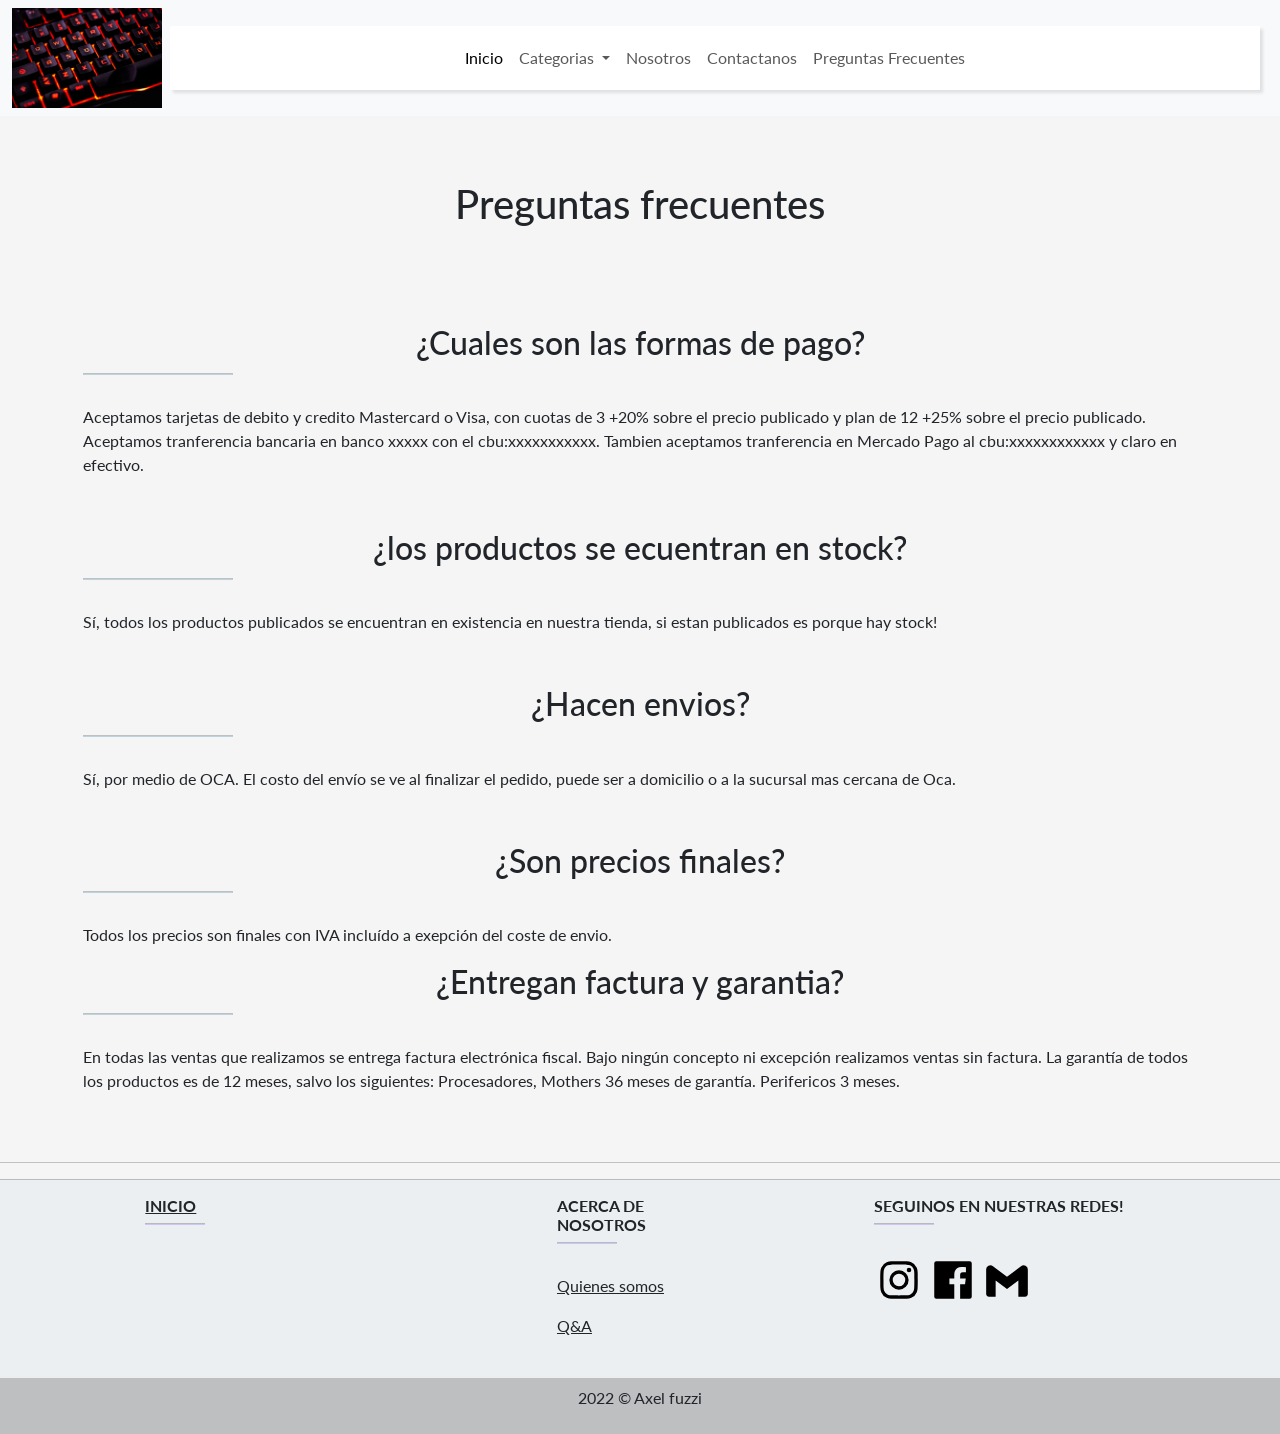
<file: html/Q&A.html>
<!DOCTYPE html>
<html lang="en">
  <head>
    <meta charset="UTF-8">
    <meta http-equiv="X-UA-Compatible" content="IE=edge">
    <meta name="viewport" content="width=device-width, initial-scale=1.0">
    <title>Hardware Online</title>
    <!--estilos-->
    <link href="https://cdn.jsdelivr.net/npm/bootstrap@5.1.3/dist/css/bootstrap.min.css" rel="stylesheet" integrity="sha384-1BmE4kWBq78iYhFldvKuhfTAU6auU8tT94WrHftjDbrCEXSU1oBoqyl2QvZ6jIW3" crossorigin="anonymous">
    <link rel="stylesheet" href="../css/style.css">
    <!--fuentes-->
    <link rel="shortcut icon" href="/favicon.ico" type="image/x-icon">
    <link rel="icon" href="favicon.ico" type="image/x-icon">
    <link rel="preconnect" href="https://fonts.googleapis.com">
    <link rel="preconnect" href="https://fonts.gstatic.com" crossorigin>
    <link href="https://fonts.googleapis.com/css2?family=Lato:wght@300;400&display=swap" rel="stylesheet">
</head>
    <body>
        <nav class="navbar navbar-expand-lg navbar-light bg-light justify-content-center" >
            <div class="container-fluid">
              <a class="navbar-brand" href="../index.html"><img src="../images/0-Tecaldo-gaming.jpg" alt="" class="logo"></a>
              <button class="navbar-toggler" type="button" data-bs-toggle="collapse" data-bs-target="#navbarSupportedContent" aria-controls="navbarSupportedContent" aria-expanded="false" aria-label="Toggle navigation">
                <span class="navbar-toggler-icon"></span>
              </button>
              <div class="collapse navbar-collapse mx-2" id="navbarSupportedContent">
                <ul class="navbar-nav me-auto mb-2 mb-lg-0">
                  <li class="nav-item">
                    <a class="nav-link active" aria-current="page" href="../index.html">Inicio</a>
                  </li>
            
                  <li class="nav-item dropdown">
                    <a class="nav-link dropdown-toggle" href="#" id="navbarDropdown" role="button" data-bs-toggle="dropdown" aria-expanded="false">
                      Categorias
                    </a>
                    <ul class="dropdown-menu" aria-labelledby="navbarDropdown">
                      
                      <li class="nav-item dropdown">
                        <a class="nav-link dropdown-toggle" href="#" id="navbarDropdown" role="button" data-bs-toggle="dropdown" aria-expanded="false">
                          Pc de Escritorio
                        </a>
                        <ul class="dropdown-menu" aria-labelledby="navbarDropdown">
                          <li><a class="dropdown-item" href="../html/productos.html#gpu">Placas de video</a></li>
                          <li><a class="dropdown-item" href="../html/productos.html#cpu">microprocesadores</a></li>
                          <li><a class="dropdown-item" href="../html/productos.html#ram">Memorias Ram</a></li>
                          <li><a class="dropdown-item" href="../html/productos.html#fuentes">Fuentes</a></li>
                          <li><a class="dropdown-item" href="../html/productos.html#case">Gabinetes</a></li>
                          <li><a class="dropdown-item" href="../html/productos.html#almacenamiento">Almacenamiento</a></li>
                        </ul
                      </li>
                      <li class="nav-item dropdown">
                        <a class="nav-link dropdown-toggle" href="#" id="navbarDropdown" role="button" data-bs-toggle="dropdown" aria-expanded="false">
                          Almacenamiento
                        </a>
                        <ul class="dropdown-menu" aria-labelledby="navbarDropdown">
                          <li><a class="dropdown-item" href="../html/productos.html#almacenamiento">SSD</a></li>
                          <li><a class="dropdown-item" href="../html/productos.html#almacenamiento">HDD</a></li>
                        </ul>
                      </li>
                      <li><a class="dropdown-item" href="../html/productos.html#monitores">Monitores</a></li>
                      <li><a class="dropdown-item" href="../html/productos.html#notebook">Notebook</a></li>
                      <li><a class="dropdown-item" href="../html/productos.html#mouse&teclados">Perifericos</a></li>
                    </ul>
                  </li>
                  <li class="nav-item">
                    <a class="nav-link" href="../html/nosotros.html">Nosotros</a>
                  </li>
                  <li class="nav-item">
                    <a class="nav-link" href="../html/contacto.html">Contactanos</a>
                  </li>
                  <li class="nav-item">
                    <a class="nav-link" href="../html/Q&A.html">Preguntas Frecuentes</a>
                  </li>
                
                </ul>
              </div>
            </div>
          </nav>
    <main>
      <h1>Preguntas frecuentes</h1>
        <div class="container qanda-container">
            <h2>¿Cuales son las formas de pago?</h2>
            <hr class="mb-4 mt-0 d-inline-block mx-auto" style="width: 150px; background-color: #1572A1; height: 2px"/>
            <p>Aceptamos tarjetas de debito y credito Mastercard o Visa, con cuotas de 3 +20% sobre el precio publicado y plan de 12 +25% sobre el precio publicado.
              Aceptamos tranferencia bancaria en banco xxxxx con el cbu:xxxxxxxxxxx.
              Tambien aceptamos tranferencia en Mercado Pago al cbu:xxxxxxxxxxxx y claro en efectivo.

            </p><br>
            <h2>¿los productos se ecuentran en stock?</h2>
            <hr class="mb-4 mt-0 d-inline-block mx-auto" style="width: 150px; background-color: #1572A1; height: 2px"/>
            <p>Sí, todos los productos publicados se encuentran en existencia en nuestra tienda, si estan publicados es porque hay stock!</p><br>

            <h2>¿Hacen envios?</h2>
            <hr class="mb-4 mt-0 d-inline-block mx-auto" style="width: 150px; background-color: #1572A1; height: 2px"/>
            <p>Sí, por medio de OCA. El costo del envío se ve al finalizar el pedido, puede ser a domicilio o a la sucursal mas cercana de Oca.

            </p><br>
            <h2>¿Son precios finales?</h2>
            <hr class="mb-4 mt-0 d-inline-block mx-auto" style="width: 150px; background-color: #1572A1; height: 2px"/>
            <p>Todos los precios son finales con IVA incluído a exepción del coste de envio. 

            </p>
            <h2>¿Entregan factura y garantia?</h2>
            <hr class="mb-4 mt-0 d-inline-block mx-auto" style="width: 150px; background-color: #1572A1; height: 2px"/>
            <p>En todas las ventas que realizamos se entrega factura electrónica fiscal. Bajo ningún concepto ni excepción realizamos ventas sin factura.
              La garantía de todos los productos es de 12 meses, salvo los siguientes: Procesadores, Mothers 36 meses de garantía. Perifericos 3 meses.
            </p><br>
        </div>
    </main>
    <hr>
    <footer class="text-center text-lg-start text-dark" style="background-color: #ECEFF1">
      <hr> 
      <section>
        <div class="container text-center text-md-start mt-2">
          <div class="row">
            <div class="col-md-3 col-lg-4 col-xl-3 mx-auto mb-4">
              <h5><a href="../index.html" class="text-dark text-uppercase fw-bold">Inicio</a></h5>
              <hr class="mb-4 mt-0 d-inline-block mx-auto" style="width: 60px; background-color: #7c4dff; height: 2px"/>
            </div>
            <div class="col-md-3 col-lg-2 col-xl-2 mx-auto mb-4">
              <h5 class="text-uppercase fw-bold">Acerca de nosotros</h5>
              <hr class="mb-4 mt-0 d-inline-block mx-auto" style="width: 60px; background-color: #7c4dff; height: 2px"/>      
              <p>
                <a href="../html/nosotros.html" class="text-dark">Quienes somos</a>
              </p>
              <p>
                <a href="../html/Q&A.html" class="text-dark">Q&A</a>
              </p>
            </div>
            <div class="col-md-4 col-lg-3 col-xl-3 mx-auto mb-md-0 mb-4">
              <h5 class="text-uppercase fw-bold">Seguinos en nuestras redes!</h5>
              <hr class="mb-4 mt-0 d-inline-block mx-auto" style="width: 60px; background-color: #7c4dff; height: 2px"/>
              <div class="social-icons">
                <img src="../images/bxl-instagram.svg" alt="" width="50" class="instagram">
                <img src="../images/bxl-facebook-square.svg" alt="" width="50" class="facebook">
                <img src="../images/bxl-gmail.svg" alt="" width="50" class="gmail">
              </div>     
            </div>
          </div>
        </div>
      </section>   
      <div class="text-center p-2" style="background-color: rgba(0, 0, 0, 0.2)">    
        <p>2022 &copy; Axel fuzzi</p>  
      </div>
    </footer>  
    <script src="https://cdn.jsdelivr.net/npm/bootstrap@5.1.3/dist/js/bootstrap.bundle.min.js" integrity="sha384-ka7Sk0Gln4gmtz2MlQnikT1wXgYsOg+OMhuP+IlRH9sENBO0LRn5q+8nbTov4+1p" crossorigin="anonymous"></script>
</body>
</html>
</file>
<file: css/style.css>
* {
  margin: 0;
  padding: 0;
  box-sizing: border-box;
  font-family: "lato", sans-serif;
  text-decoration: none;
}

#grid-area-body {
  display: grid;
  grid-template-areas: "cabeza" "principal" "pie";
}

header {
  grid-area: cabeza;
}

main {
  grid-area: principal;
}

footer {
  grid-area: pie;
}

.navbar-brand {
  width: 150px;
  height: 100px;
  padding: 0%;
  margin: 0%;
}
.navbar-brand img {
  width: 150px;
  height: 100px;
}

.titulo {
  text-shadow: 2px 2px 3px rgba(0, 0, 0, 0.85);
}

/*--------------menu bar--------------*/
nav a {
  text-decoration: none;
  color: #6d6d6d;
  display: block;
  padding: 0px 20px;
  transition: all 500ms ease;
}
nav a:hover {
  background: #1572A1;
  color: #fff;
}
nav ul {
  padding: 0;
  list-style: none;
  box-shadow: 3px 3px 3px rgba(0, 0, 0, 0.1);
  background: #fff;
  width: 100%;
  display: flex;
  justify-content: center;
  flex: auto;
}
nav li {
  position: relative;
  line-height: 3rem;
}
nav li ul {
  position: absolute;
}
nav ul ul ul {
  display: none;
}
nav li ul {
  display: none;
}
nav li:hover > ul {
  display: block;
}
nav > ul {
  background: #fff;
  width: 100%;
  display: flex;
  justify-content: center;
  flex: auto;
}
nav > ul > li {
  float: left;
}
nav li li {
  background: #fff;
}
nav > ul > li > ul {
  top: 100%;
}
nav ul ul ul {
  left: 100%;
  top: 0;
}

body {
  background-color: whitesmoke;
}

/*------publicidad-------*/
.about {
  width: 100vw;
}
.about .about-nvidia {
  display: flex;
  height: 50%;
  position: relative;
  transition: all 0.25s ease;
}
.about .about-nvidia:hover {
  display: flex;
  height: 50%;
  position: relative;
  transform: translateY(-15px);
  box-shadow: 0px 12px 16px rgba(0, 0, 0, 0.2);
}
.about .about-amd {
  display: flex;
  height: 50%;
  position: relative;
  transition: all 0.25s ease;
}
.about .about-amd:hover {
  display: flex;
  height: 50%;
  position: relative;
  transform: translateY(-15px);
  box-shadow: 0px 12px 16px rgba(0, 0, 0, 0.2);
}
.about h2 {
  text-align: left;
  padding: 0%;
  margin: 0%;
}

/*-----------contacto------------*/
/*------------nosotros-----------*/
/*-----------Q&A------------*/
main h1 {
  padding: 5%;
  text-align: center;
}

main h2 {
  text-align: center;
  padding: 5%;
}

/*--------------Q&A--------------*/
.qanda-container {
  width: 100vw;
  margin-left: 5%;
  margin-right: 5%;
  padding: 1%;
  margin: auto;
}
.qanda-container h2 {
  margin-bottom: 1%;
  margin-top: 1%;
  padding: 0%;
}

/*---------producto----------*/
.product-container {
  border: 1px solid #ccc;
  padding: 20px;
  text-align: center;
  box-shadow: 3px 3px 3px rgba(0, 0, 0, 0.1);
  background-color: white;
  border-radius: 5px;
  transition: all 500ms ease;
}
.product-container:hover {
  box-shadow: 16px 16px 16px rgba(0, 0, 0, 0.2);
  cursor: pointer;
  transition: all 500ms ease;
}
.product-container h3 {
  font-size: large;
  font-weight: lighter;
}
.product-container img {
  width: 100%;
  object-fit: cover;
}

/*-------footer--------*/
footer h5 {
  font-size: medium;
}

/*---------menu responsive----------*/
@media screen and (max-width: 480px) {
  /*-------logo-------*/
  .navbar-brand {
    float: left;
    width: 100px;
    height: 50px;
  }
  .navbar-brand img {
    width: 100px;
    height: 50px;
    float: left;
  }

  /*------publicidad-------*/
  .about-amd {
    display: flex;
    margin-left: 1%;
    margin-right: 1%;
    height: 50%;
    position: relative;
  }

  .about-nvidia {
    display: flex;
    margin-left: 1%;
    margin-right: 1%;
    height: 50%;
    position: relative;
  }
}
@media (min-width: 481px) and (max-width: 1023px) {
  /*-----logo------*/
  .navbar-brand {
    float: left;
    width: 140px;
    height: 70px;
  }
  .navbar-brand img {
    width: 140px;
    height: 70px;
    float: left;
  }

  /*-----menu tablet------*/
  nav > ul {
    background: #fff;
    width: 100%;
    display: flex;
    justify-content: center;
    flex: auto;
    font-size: 63%;
  }
}

/*# sourceMappingURL=style.css.map */
</file>
